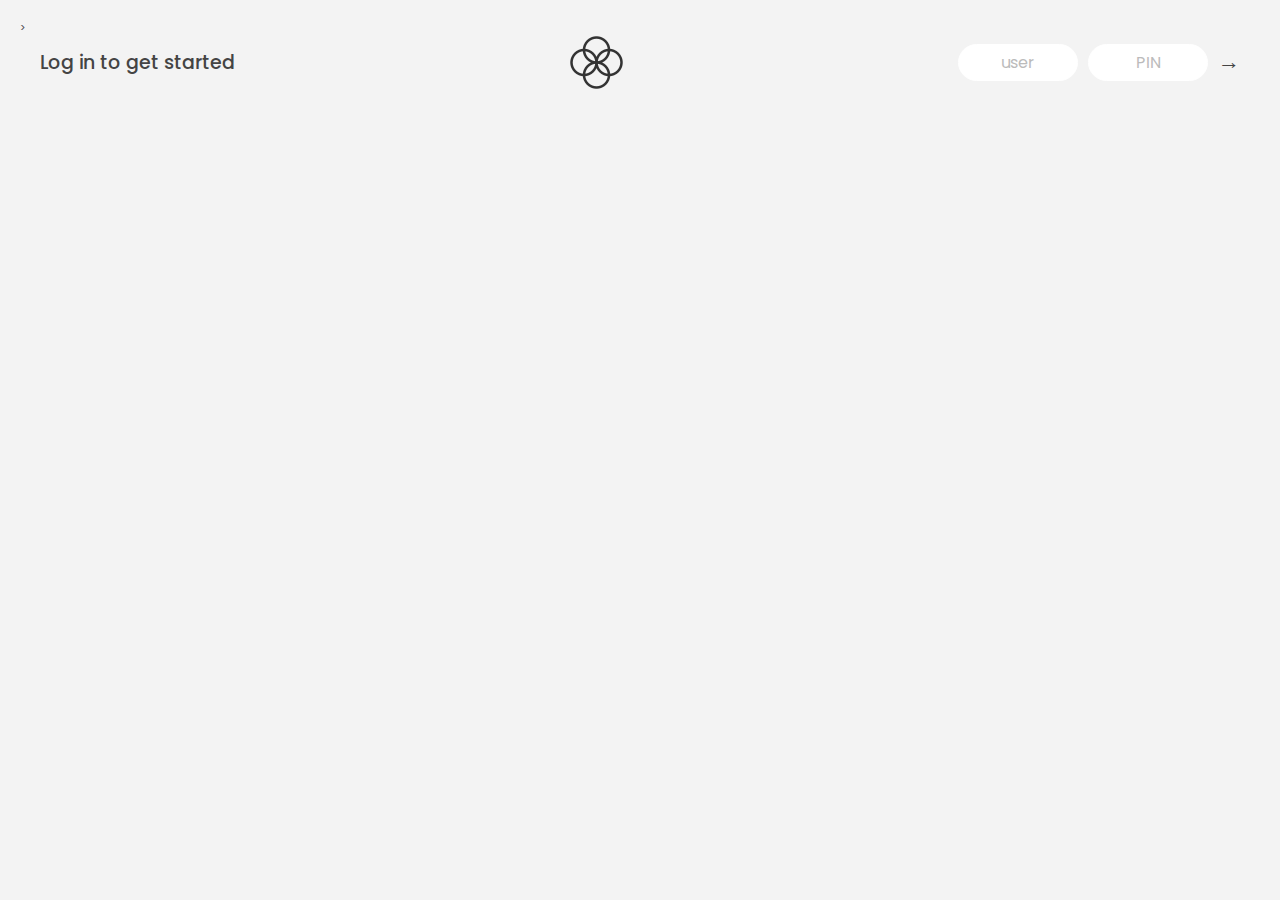
<file: Bankist/index.html>
<!DOCTYPE html>
<html lang="en">

<head>
    <meta charset="UTF-8">
    <meta http-equiv="X-UA-Compatible" content="IE=edge">
    <meta name="viewport" content="width=device-width, initial-scale=1.0">

    <link rel="stylesheet" href="style.css">
    <link rel="icon" href="icon.png">
    <title>Bankist</title>
</head>

<body>
    <!---Navigation--->>
    <nav>
        <p class="title">Log in to get started</p>
        <img src="logo.png" alt="Logo" class="logo">
        <form class="login">
            <input type="text" placeholder="user" class="login__input login__input--user">
            <input type="password" placeholder="PIN" maxlength="4" class="login__input login__input--pin">
            <button class="login__btn">&rarr;</button>
        </form>
    </nav>

    <main class="app">
        <!---Balance--->
        <div class="balance">
            <div>
                <p class="balance__label">Current balance</p>
                <p class="balance__date">As of<span class="date">09/08/2022</span></p>
            </div>
            <p class="balance__value">00000$</p>
        </div>
        <!--Transactions-->
        <div class="transactions">
            <div class="transactions__row">
                <div class="transactions__type transactions__type--deposit">1 deposit</div>
                <div class="transactions__date">7 days ago</div>
                <div class="transactions__value">40000$</div>
            </div>
            <div class="transactions__row">
                <div class="transactions__type transactions__type--withdrawal">1 withdrawal</div>
                <div class="transactions__date">09/08/2022</div>
                <div class="transactions__value">-2000$</div>
            </div>
        </div>
        <!--Summary-->
        <div class="summary">
            <p class="summary__label">In</p>
            <p class="summary__value summary__value--in">0000$</p>
            <p class="summary__label">Out</p>
            <p class="summary__value summary__value--out">0000$</p>
            <p class="summary__label">Interest</p>
            <p class="summary__value summary__value--interest">0000$</p>
            <button class="btn--sort">&downarrow; SORT</button>
        </div>
    </main>
</body>
<script src="script.js"></script>

</html>
</file>
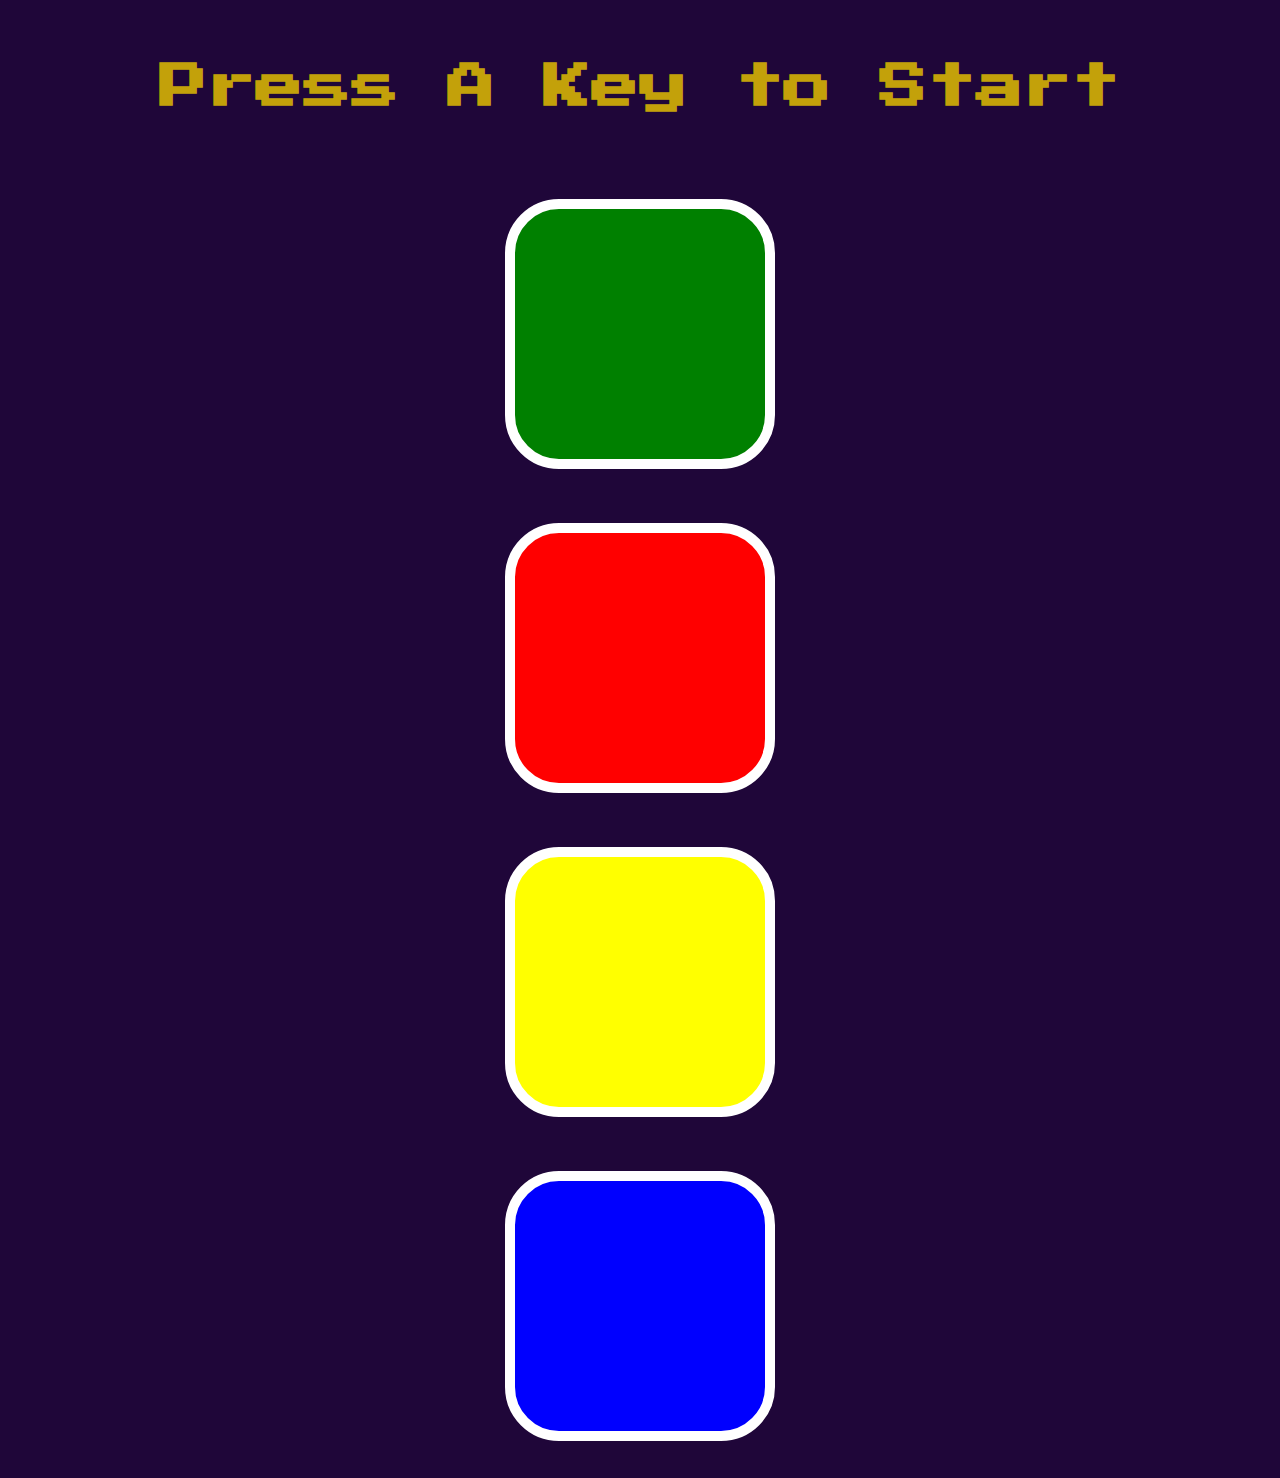
<file: Simon Game/index.html>
<!DOCTYPE html>
<html lang="en">

<head>
    <meta charset="UTF-8">
    <meta http-equiv="X-UA-Compatible" content="IE=edge">
    <meta name="viewport" content="width=device-width, initial-scale=1.0">
    <link rel="stylesheet" href="style.css">
    <link href="https://fonts.googleapis.com/css?family=Press+Start+2P" rel="stylesheet">
    <title>Simon Game</title>
</head>

<body>
    <h1 id="level-title">Press A Key to Start</h1>
    <div class="container">
        <div class="row">
            <div type="button" id="green" class="btn green"></div>
            <div type="button" id="red" class="btn red"></div>
        </div>
        <div class="row">
            <div type="button" id="yellow" class="btn yellow"></div>
            <div type="button" id="blue" class="btn blue"></div>
        </div>
    </div>
    <script src="app.js"></script>
</body>

</html>
</file>
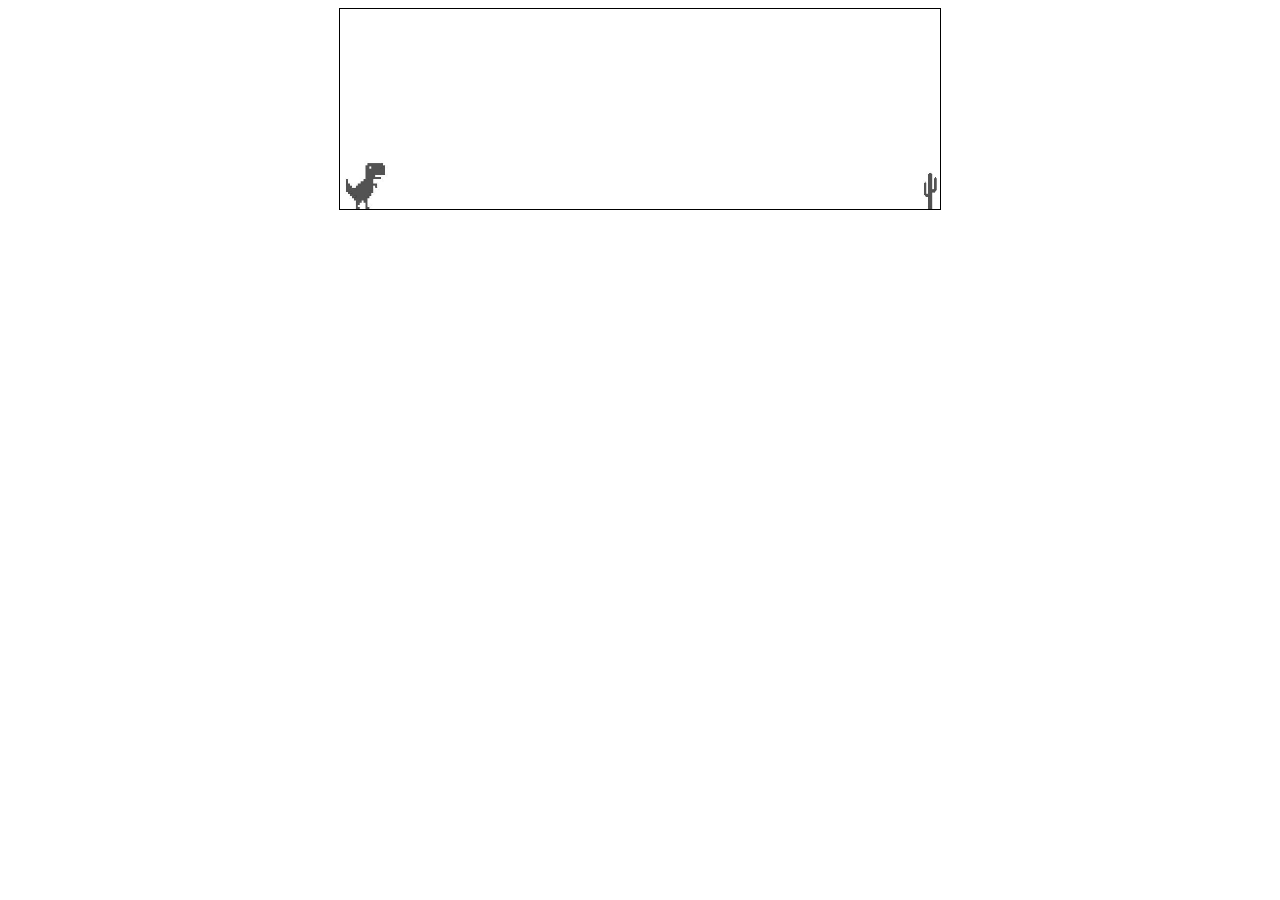
<file: T-Rex Dino Game/index.html>
<!DOCTYPE html>
<html lang="en">

<head>
    <meta charset="UTF-8">
    <meta http-equiv="X-UA-Compatible" content="IE=edge">
    <meta name="viewport" content="width=device-width, initial-scale=1.0">
    <link rel="stylesheet" href="style.css">
    <title>T-Rex Game</title>
</head>

<body>
    <div class="game">
        <div id="dino"></div>
        <div id="cactus"></div>
    </div>
</body>
<script src="app.js"></script>

</html>
</file>
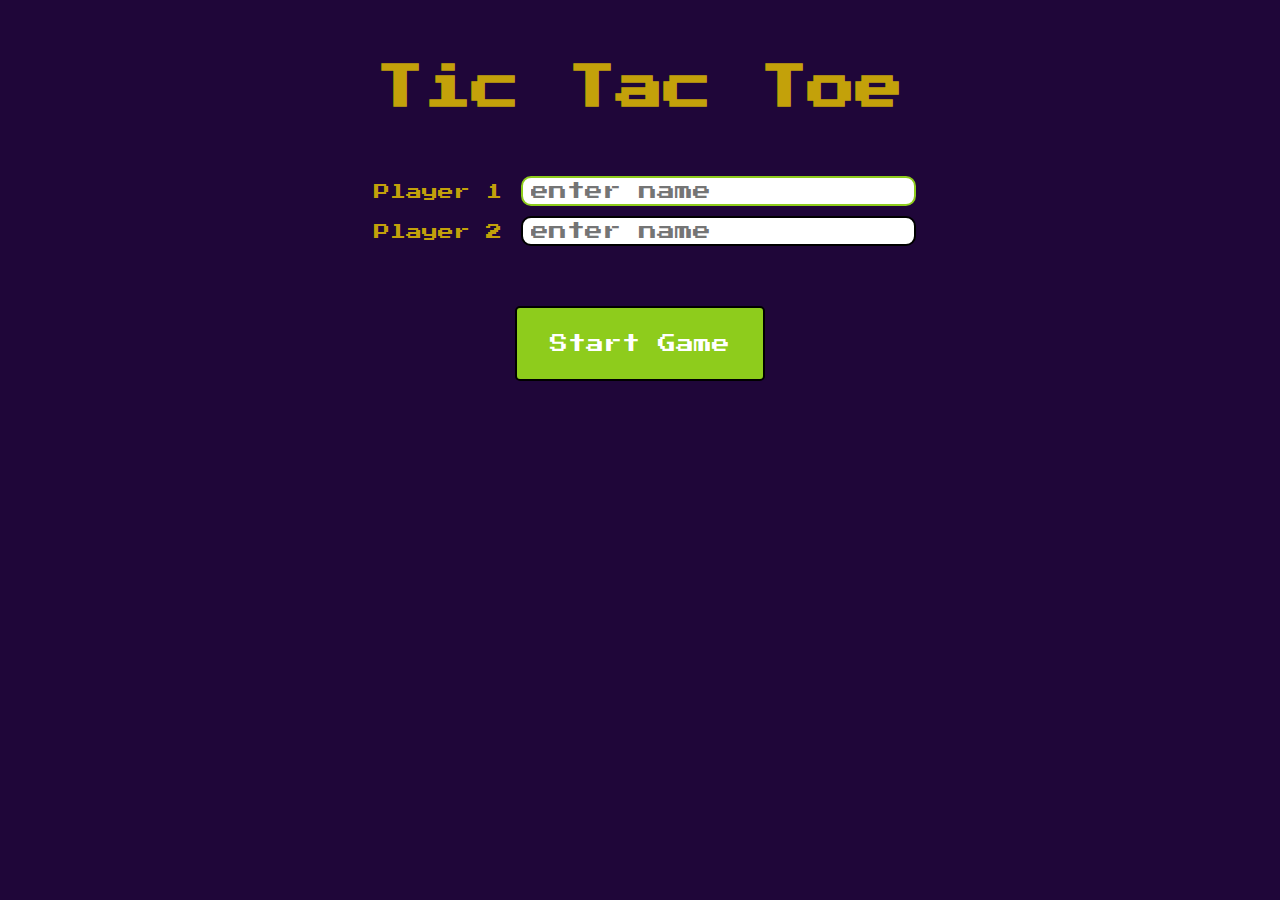
<file: Tic Tac Toe/index.html>
<!DOCTYPE html>
<html lang="en">

<head>
    <meta charset="UTF-8">
    <meta http-equiv="X-UA-Compatible" content="IE=edge">
    <meta name="viewport" content="width=device-width, initial-scale=1.0">
    <link rel="stylesheet" href="style.css">
    <link href="https://fonts.googleapis.com/css?family=Press+Start+2P" rel="stylesheet">
    <title>Tic Tac Toe</title>
</head>

<body>
    <div>
        <h1 class="header" id="level-title">Tic Tac Toe</h1>
    </div>
    <div class="enter-players">

        <form id="player-form">
            <div class="player-container">
                <label for="player1" id="level-title-sub">Player 1</label>
                <input type="text" placeholder="enter name" name="player1" id="player1" class="input-field" />
            </div>
            <div class="player-container">
                <label for="player2" id="level-title-sub">Player 2</label>
                <input type="text" placeholder="enter name" name="player2" id="player2" class="input-field" />
            </div>

            <input type="submit" class="submit-btn btn" value="Start Game" />
        </form>
    </div>

    <div class="board__main hide-container">
        <div class="board___player-turn"></div>

        <div class="board__container">
            <div class="board__cell">
                <div class="letter" data-id="0"></div>
            </div>
            <div class="board__cell">
                <div class="letter" data-id="1"></div>
            </div>
            <div class="board__cell">
                <div class="letter" data-id="2"></div>
            </div>

            <div class="board__cell">
                <div class="letter" data-id="3"></div>
            </div>
            <div class="board__cell">
                <div class="letter" data-id="4"></div>
            </div>
            <div class="board__cell">
                <div class="letter" data-id="5"></div>
            </div>

            <div class="board__cell">
                <div class="letter" data-id="6"></div>
            </div>
            <div class="board__cell">
                <div class="letter" data-id="7"></div>
            </div>
            <div class="board__cell">
                <div class="letter" data-id="8"></div>
            </div>
        </div>
    </div>

    <div class="reset reset--hidden">
        <div class="reset__text">
        </div>
        <button class="replay-btn btn" value="replay">
            <span class="clear-board">Clear Board</span>
        </button>
    </div>
</body>
<script src="app.js"></script>

</html>
</file>
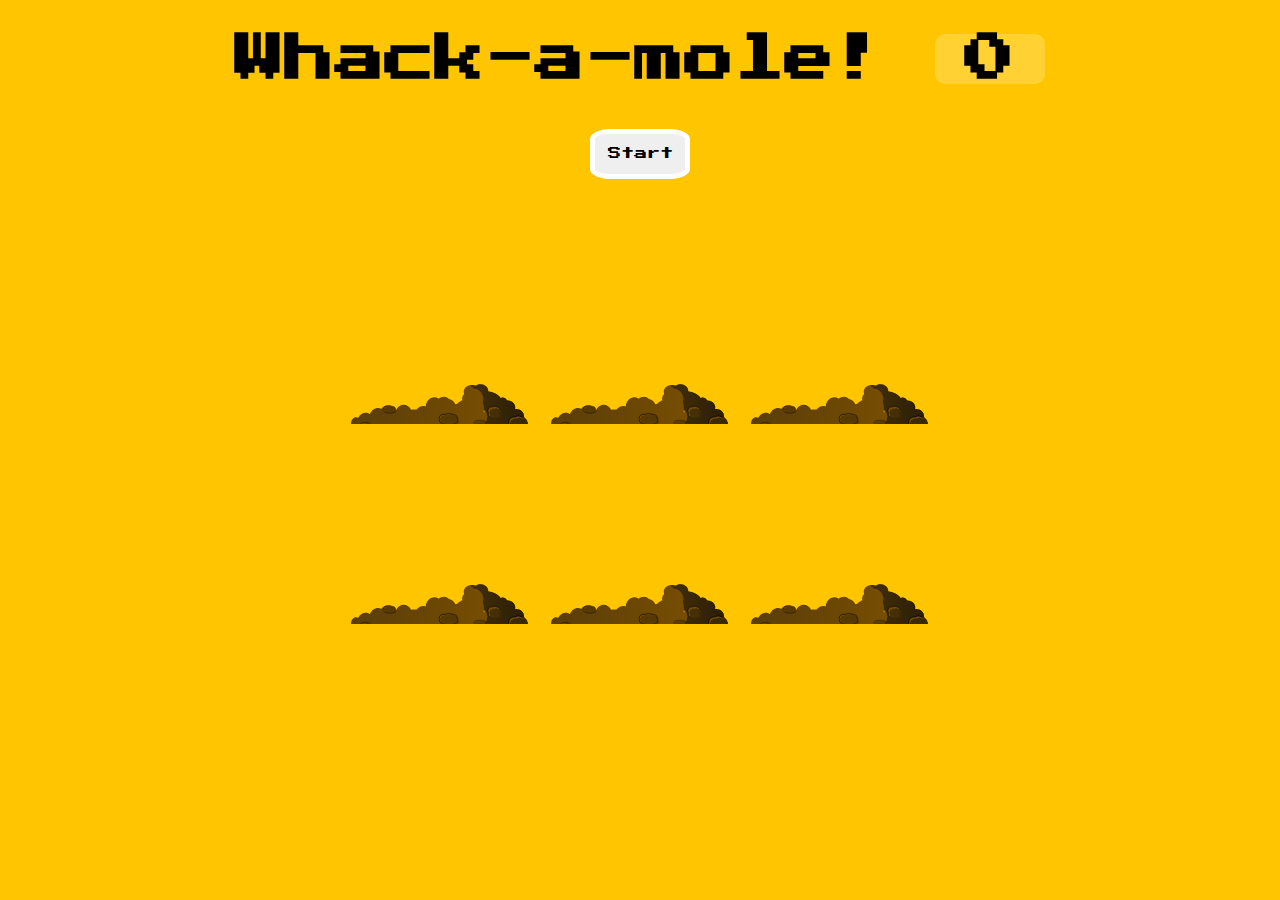
<file: Whack-A-Mole/index.html>
<!DOCTYPE html>
<html lang="en">

<head>
    <meta charset="UTF-8">
    <meta http-equiv="X-UA-Compatible" content="IE=edge">
    <meta name="viewport" content="width=device-width, initial-scale=1.0">
    <link rel="stylesheet" href="style.css">
    <link href="https://fonts.googleapis.com/css?family=Press+Start+2P" rel="stylesheet">
    <title>Whack a Mole</title>
</head>

<body>

    <h1>Whack-a-mole! <span class="score">0</span></h1>

    <div class="controls">
        <button onClick="startGame()" class="btn">Start</button>
    </div>

    <div class="game container ">
        <div class="hole hole1">
            <div class="mole"></div>
        </div>
        <div class="hole hole2">
            <div class="mole"></div>
        </div>
        <div class="hole hole3">
            <div class="mole"></div>
        </div>
        <div class="hole hole4">
            <div class="mole"></div>
        </div>
        <div class="hole hole5">
            <div class="mole"></div>
        </div>
        <div class="hole hole6">
            <div class="mole"></div>
        </div>
    </div>


</body>
<script src="app.js"></script>

</html>
</file>
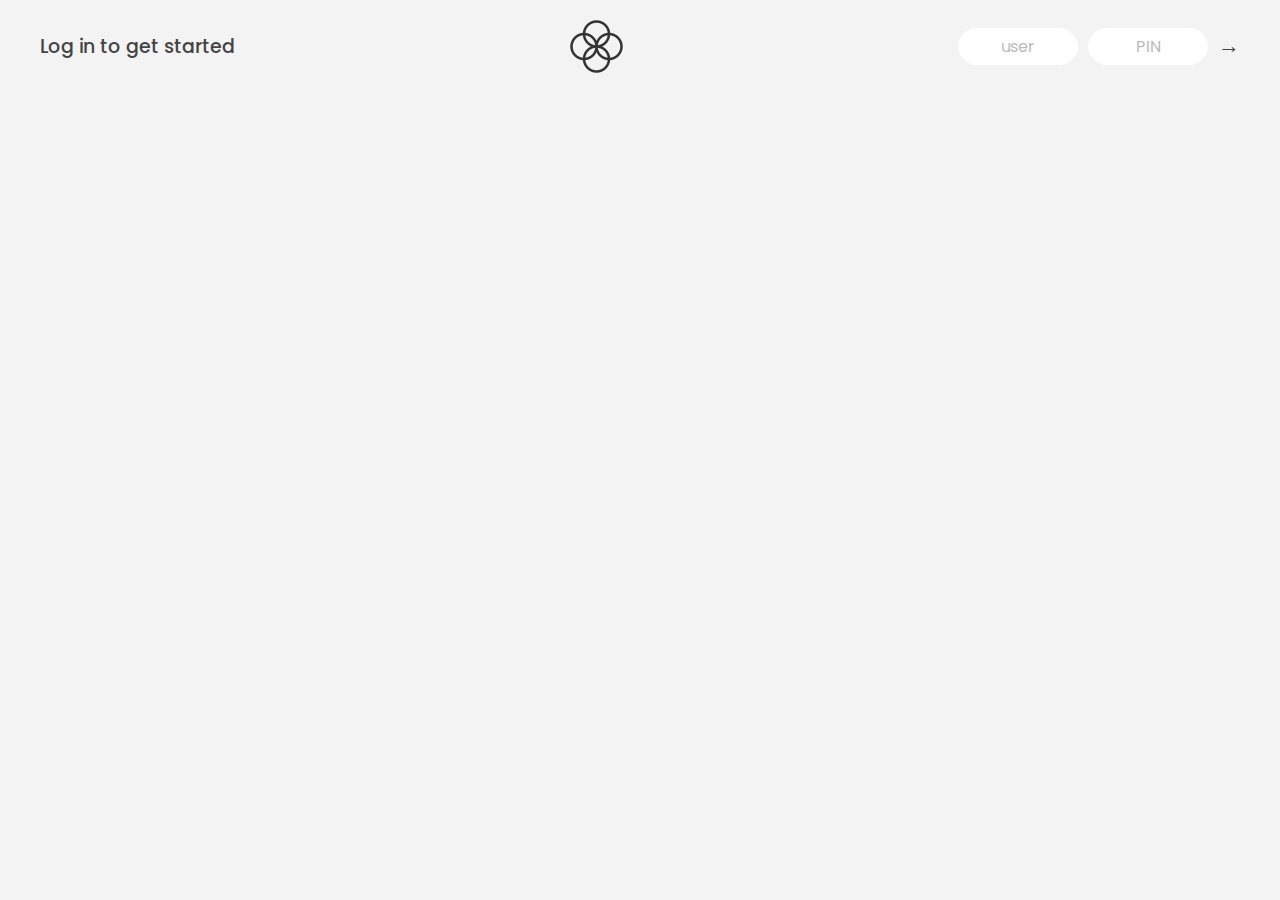
<file: Bankist/Application/index.html>
<!DOCTYPE html>
<html lang="en">

<head>
    <meta charset="UTF-8">
    <meta http-equiv="X-UA-Compatible" content="IE=edge">
    <meta name="viewport" content="width=device-width, initial-scale=1.0">

    <link rel="stylesheet" href="style.css">
    <link rel="icon" href="../icon.png">
    <title>Bankist</title>
</head>

<body>
    <!---Navigation--->
    <nav>
        <p class="title">Log in to get started</p>
        <img src="../logo.png" alt="Logo" class="logo">
        <form class="login">
            <input type="text" placeholder="user" class="login__input login__input--user">
            <input type="password" placeholder="PIN" maxlength="4" class="login__input login__input--pin">
            <button class="login__btn">&rarr;</button>
        </form>
    </nav>

    <main class="app">
        <!---Balance--->
        <div class="balance">
            <div>
                <p class="balance__label">Current balance</p>
                <p class="balance__date">As of <span class="date">09/08/2022</span></p>
            </div>
            <p class="balance__value">00000$</p>
        </div>
        <!--Transactions-->
        <div class="transactions">
            <div class="transactions__row">
                <div class="transactions__type transactions__type--deposit">1 deposit</div>
                <div class="transactions__date">7 days ago</div>
                <div class="transactions__value">40000$</div>
            </div>
            <div class="transactions__row">
                <div class="transactions__type transactions__type--withdrawal">1 withdrawal</div>
                <div class="transactions__date">09/08/2022</div>
                <div class="transactions__value">-2000$</div>
            </div>
        </div>
        <!--Summary-->
        <div class="summary">
            <p class="summary__label">In</p>
            <p class="summary__value summary__value--in">0000$</p>
            <p class="summary__label">Out</p>
            <p class="summary__value summary__value--out">0000$</p>
            <p class="summary__label">Interest</p>
            <p class="summary__value summary__value--interest">0000$</p>
            <button class="btn--sort">&downarrow; SORT</button>
        </div>
        <!--Operation: Transfers-->
        <div class="operation operation--transfer">
            <h2>Transfer Money</h2>
            <form class="form form--transfer">
                <input type="text" class="form__input form__input--to">
                <input type="text" class="form__input form__input--amount">
                <button class="form__btn form__btn--transfer">&rarr;</button>
                <label class="form__label">Transfer to</label>
                <label class="form__label">Amount</label>
            </form>
        </div>
        <!--Operation: Loan-->
        <div class="operation operation--loan">
            <h2>Request loan</h2>
            <form class="form form--loan">
                <input type="number" class="form__input form__input--loan-amount" />
                <button class="form__btn form__btn--loan">&rarr;</button>
                <label class="form__label form__label--loan">Amount</label>
            </form>
        </div>

        <!--Operation: Close-->
        <div class="operation operation--close">
            <h2>Close account</h2>
            <form class="form form--close">
                <input type="text" class="form__input form__input--user" />
                <input type="password" maxlength="6" class="form__input form__input--pin" />
                <button class="form__btn form__btn--close">&rarr;</button>
                <label class="form__label">Confirm user</label>
                <label class="form__label">Confirm PIN</label>
            </form>
        </div>

        <!--Logout Timer-->
        <p class="logout-timer">
            You will be logged out in <span class="timer">05:00</span>
        </p>
    </main>
</body>
<script src="script.js"></script>

</html>
</file>
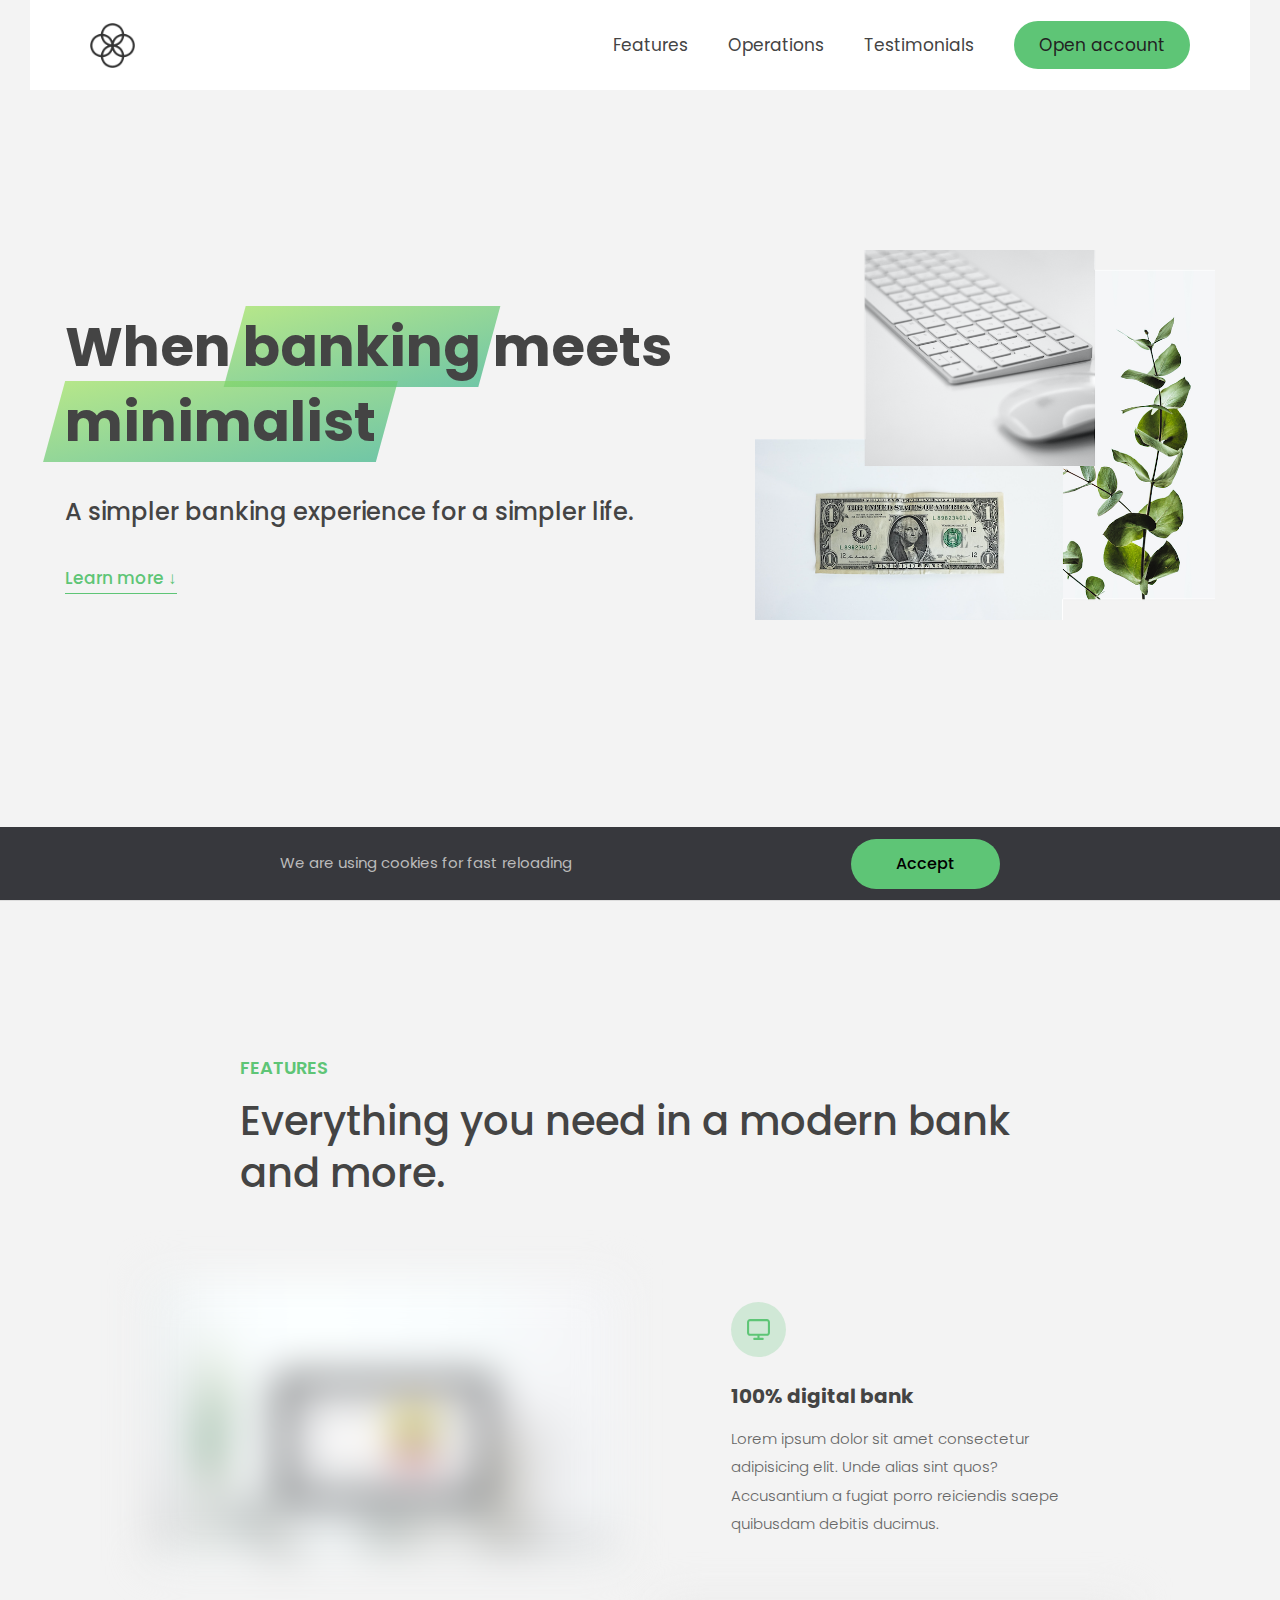
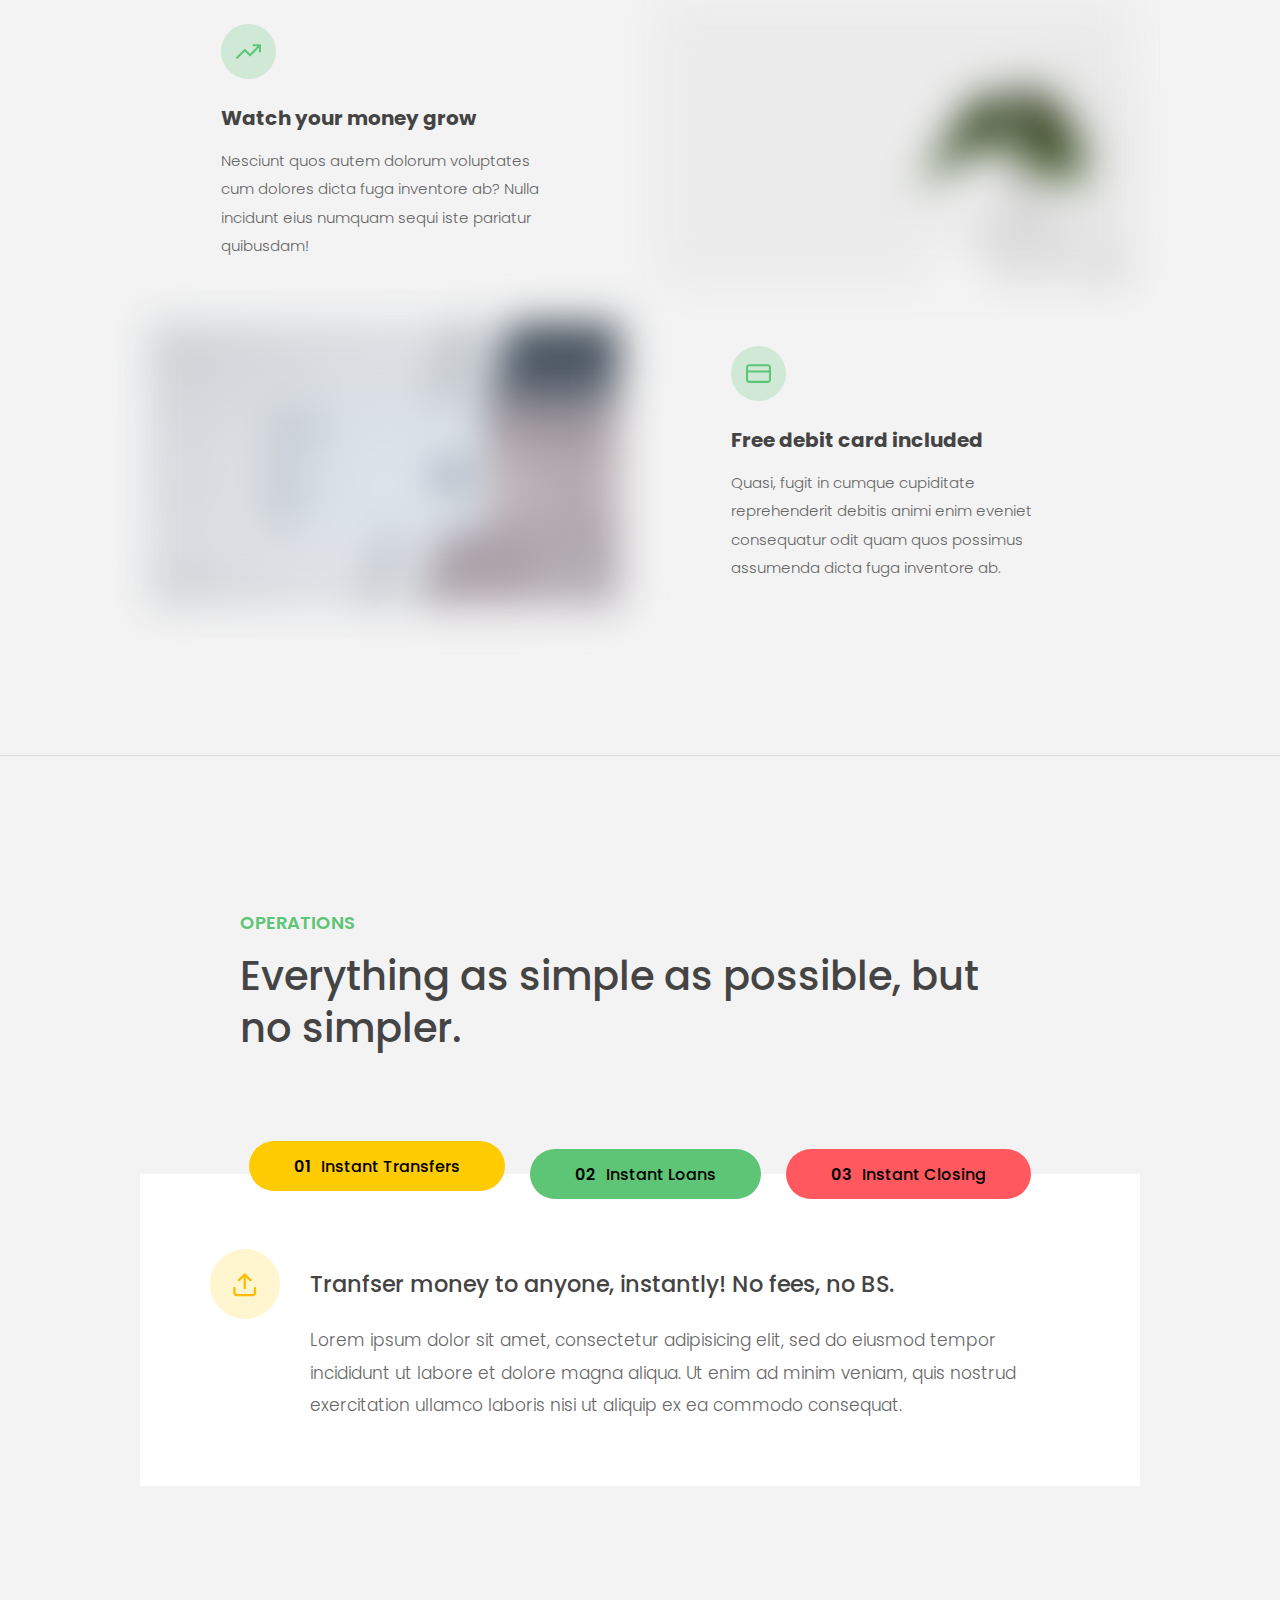
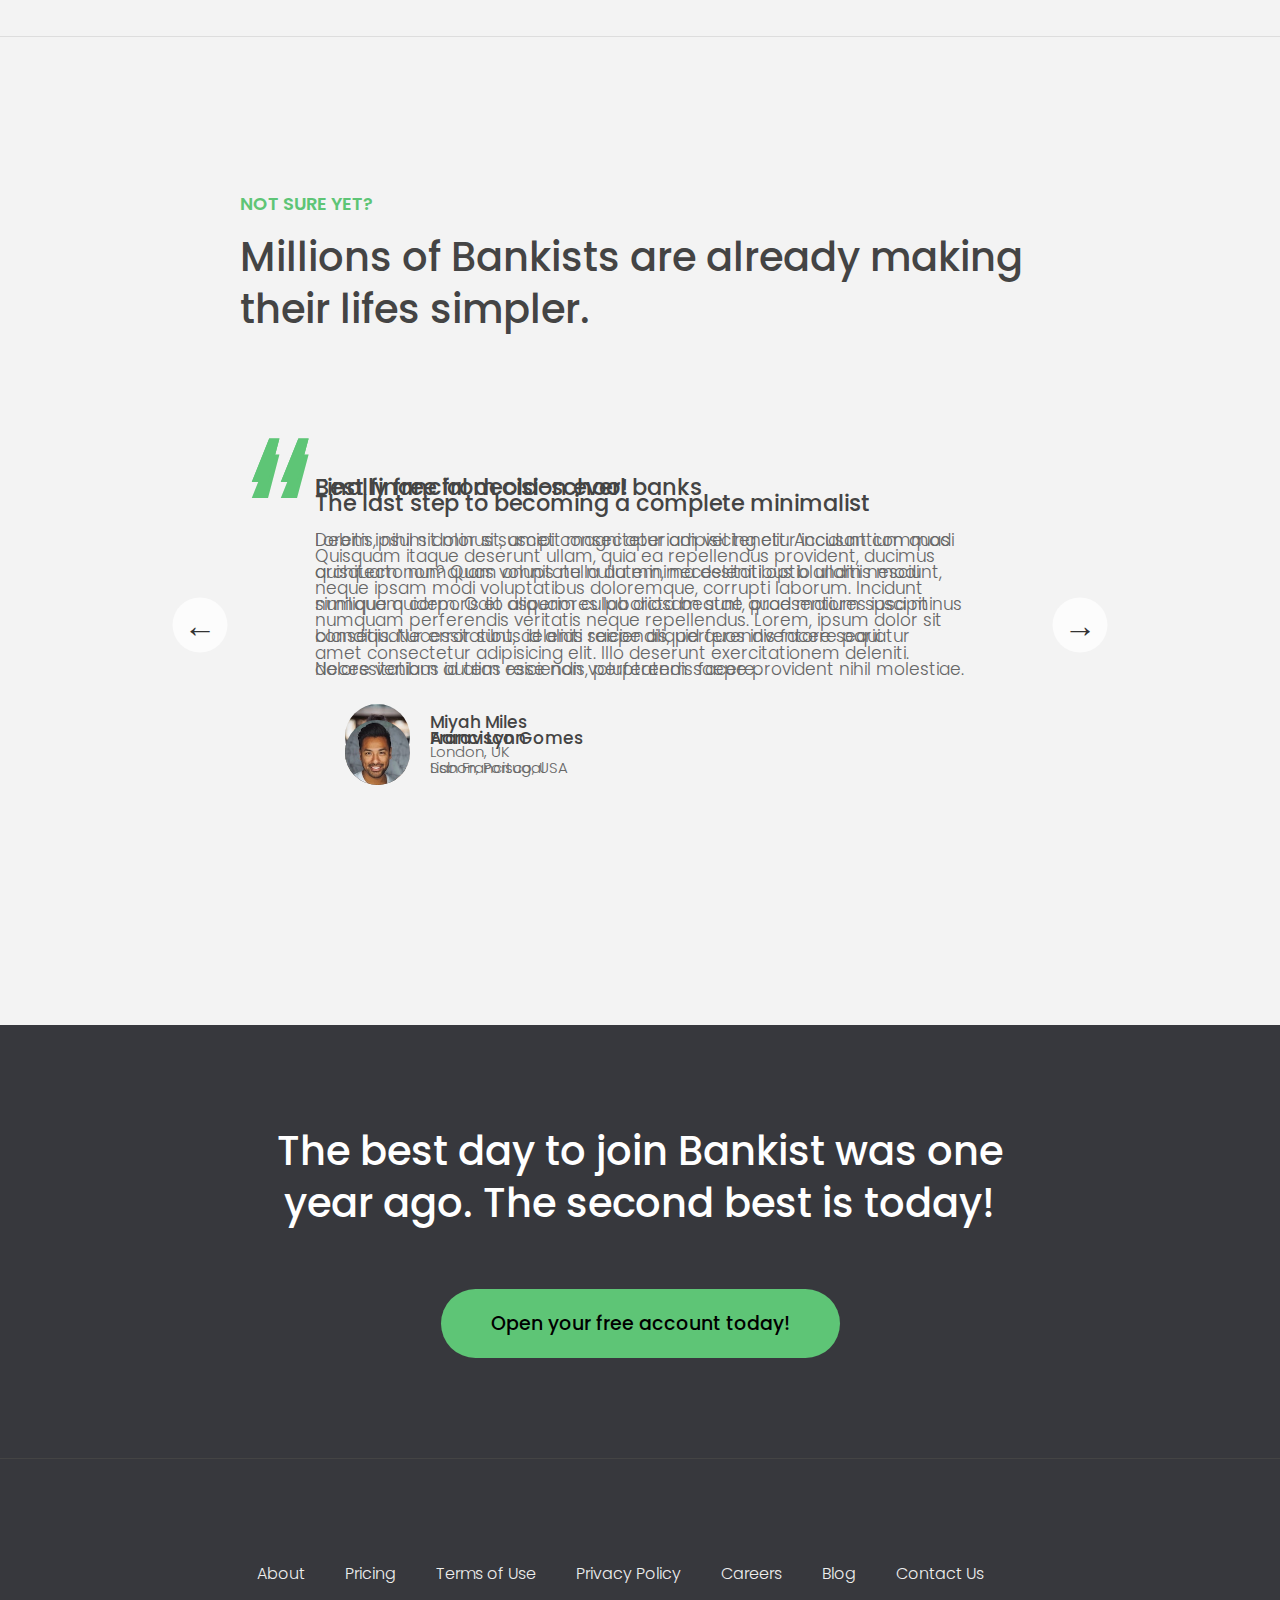
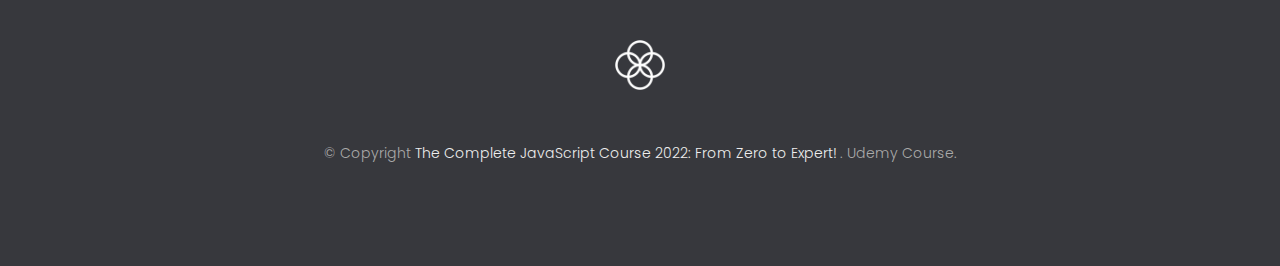
<file: Bankist/Website/index.html>
<!DOCTYPE html>
<html lang="en">

<head>
    <meta charset="UTF-8">
    <meta http-equiv="X-UA-Compatible" content="IE=edge">
    <meta name="viewport" content="width=device-width, initial-scale=1.0">
    <link rel="stylesheet" href="style.css">
    <title>Bankist | When Banking meets Minimalist</title>
</head>

<body>
    <header class="header">
        <nav class="nav sticky">
            <img src="../logo.png" alt="Bankist logo" class="nav__logo" id="logo">
            <ul class="nav__links">
                <li class="nav__item">
                    <a class="nav__link" href="#section--1">Features</a>
                </li>
                <li class="nav__item">
                    <a class="nav__link" href="#section--2">Operations</a>
                </li>
                <li class="nav__item">
                    <a class="nav__link" href="#section--3">Testimonials</a>
                </li>
                <li class="nav__item">
                    <a class="nav__link nav__link--btn btn--show-modal" href="#">Open account</a>
                </li>
            </ul>
        </nav>
        <div class="header__title">
            <h1>
                When
                <span class="highlight">banking</span>
                meets<br />
                <span class="highlight">minimalist</span>
            </h1>
            <h4>A simpler banking experience for a simpler life.</h4>
            <button class="btn--text">Learn more &DownArrow;</button>
            <img src="img/hero.png" class="header__img" alt="Minimalist bank items" />
        </div>
    </header>
    <section class="section" id="section--1">
        <div class="section__title">
            <h2 class="section__description">Features</h2>
            <h3 class="section__header">
                Everything you need in a modern bank and more.
            </h3>
        </div>

        <div class="features">
            <img src="img/digital-lazy.jpg" alt="Computer" class="features__img lazy-img" />
            <div class="features__feature">
                <div class="features__icon">
                    <svg>
                        <use xlink:href="img/icons.svg#icon-monitor"></use>
                    </svg>
                </div>
                <h5 class="features__header">100% digital bank</h5>
                <p>
                    Lorem ipsum dolor sit amet consectetur adipisicing elit. Unde alias
                    sint quos? Accusantium a fugiat porro reiciendis saepe quibusdam
                    debitis ducimus.
                </p>
            </div>

            <div class="features__feature">
                <div class="features__icon">
                    <svg>
                        <use xlink:href="img/icons.svg#icon-trending-up"></use>
                    </svg>
                </div>
                <h5 class="features__header">Watch your money grow</h5>
                <p>
                    Nesciunt quos autem dolorum voluptates cum dolores dicta fuga
                    inventore ab? Nulla incidunt eius numquam sequi iste pariatur
                    quibusdam!
                </p>
            </div>
            <img src="img/grow-lazy.jpg" alt="Plant" class="features__img lazy-img" />

            <img src="img/card-lazy.jpg" alt="Credit card" class="features__img lazy-img" />
            <div class="features__feature">
                <div class="features__icon">
                    <svg>
                        <use xlink:href="img/icons.svg#icon-credit-card"></use>
                    </svg>
                </div>
                <h5 class="features__header">Free debit card included</h5>
                <p>
                    Quasi, fugit in cumque cupiditate reprehenderit debitis animi enim
                    eveniet consequatur odit quam quos possimus assumenda dicta fuga
                    inventore ab.
                </p>
            </div>
        </div>
    </section>
    <section class="section" id="section--2">
        <div class="section__title">
            <h2 class="section__description">Operations</h2>
            <h3 class="section__header">
                Everything as simple as possible, but no simpler.
            </h3>
        </div>

        <div class="operations">
            <div class="operations__tab-container">
                <button class="btn operations__tab operations__tab--1 operations__tab--active" data-tab="1">
                    <span>01</span>Instant Transfers
                </button>
                <button class="btn operations__tab operations__tab--2" data-tab="2">
                    <span>02</span>Instant Loans
                </button>
                <button class="btn operations__tab operations__tab--3" data-tab="3">
                    <span>03</span>Instant Closing
                </button>
            </div>
            <div class="operations__content operations__content--1 operations__content--active">
                <div class="operations__icon operations__icon--1">
                    <svg>
                        <use xlink:href="img/icons.svg#icon-upload"></use>
                    </svg>
                </div>
                <h5 class="operations__header">
                    Tranfser money to anyone, instantly! No fees, no BS.
                </h5>
                <p>
                    Lorem ipsum dolor sit amet, consectetur adipisicing elit, sed do
                    eiusmod tempor incididunt ut labore et dolore magna aliqua. Ut enim
                    ad minim veniam, quis nostrud exercitation ullamco laboris nisi ut
                    aliquip ex ea commodo consequat.
                </p>
            </div>

            <div class="operations__content operations__content--2">
                <div class="operations__icon operations__icon--2">
                    <svg>
                        <use xlink:href="img/icons.svg#icon-home"></use>
                    </svg>
                </div>
                <h5 class="operations__header">
                    Buy a home or make your dreams come true, with instant loans.
                </h5>
                <p>
                    Duis aute irure dolor in reprehenderit in voluptate velit esse
                    cillum dolore eu fugiat nulla pariatur. Excepteur sint occaecat
                    cupidatat non proident, sunt in culpa qui officia deserunt mollit
                    anim id est laborum.
                </p>
            </div>
            <div class="operations__content operations__content--3">
                <div class="operations__icon operations__icon--3">
                    <svg>
                        <use xlink:href="img/icons.svg#icon-user-x"></use>
                    </svg>
                </div>
                <h5 class="operations__header">
                    No longer need your account? No problem! Close it instantly.
                </h5>
                <p>
                    Excepteur sint occaecat cupidatat non proident, sunt in culpa qui
                    officia deserunt mollit anim id est laborum. Ut enim ad minim
                    veniam, quis nostrud exercitation ullamco laboris nisi ut aliquip ex
                    ea commodo consequat.
                </p>
            </div>
        </div>
    </section>
    <section class="section" id="section--3">
        <div class="section__title section__title--testimonials">
            <h2 class="section__description">Not sure yet?</h2>
            <h3 class="section__header">
                Millions of Bankists are already making their lifes simpler.
            </h3>
        </div>

        <div class="slider">
            <div class="slide slide--1">
                <div class="testimonial">
                    <h5 class="testimonial__header">Best financial decision ever!</h5>
                    <blockquote class="testimonial__text">
                        Lorem ipsum dolor sit, amet consectetur adipisicing elit.
                        Accusantium quas quisquam non? Quas voluptate nulla minima
                        deleniti optio ullam nesciunt, numquam corporis et asperiores
                        laboriosam sunt, praesentium suscipit blanditiis. Necessitatibus
                        id alias reiciendis, perferendis facere pariatur dolore veniam
                        autem esse non voluptatem saepe provident nihil molestiae.
                    </blockquote>
                    <address class="testimonial__author">
                        <img src="img/user-1.jpg" alt="" class="testimonial__photo" />
                        <h6 class="testimonial__name">Aarav Lynn</h6>
                        <p class="testimonial__location">San Francisco, USA</p>
                    </address>
                </div>
            </div>

            <div class="slide slide--2">
                <div class="testimonial">
                    <h5 class="testimonial__header">
                        The last step to becoming a complete minimalist
                    </h5>
                    <blockquote class="testimonial__text">
                        Quisquam itaque deserunt ullam, quia ea repellendus provident,
                        ducimus neque ipsam modi voluptatibus doloremque, corrupti
                        laborum. Incidunt numquam perferendis veritatis neque repellendus.
                        Lorem, ipsum dolor sit amet consectetur adipisicing elit. Illo
                        deserunt exercitationem deleniti.
                    </blockquote>
                    <address class="testimonial__author">
                        <img src="img/user-2.jpg" alt="" class="testimonial__photo" />
                        <h6 class="testimonial__name">Miyah Miles</h6>
                        <p class="testimonial__location">London, UK</p>
                    </address>
                </div>
            </div>

            <div class="slide slide--3">
                <div class="testimonial">
                    <h5 class="testimonial__header">
                        Finally free from old-school banks
                    </h5>
                    <blockquote class="testimonial__text">
                        Debitis, nihil sit minus suscipit magni aperiam vel tenetur
                        incidunt commodi architecto numquam omnis nulla autem,
                        necessitatibus blanditiis modi similique quidem. Odio aliquam
                        culpa dicta beatae quod maiores ipsa minus consequatur error sunt,
                        deleniti saepe aliquid quos inventore sequi. Necessitatibus id
                        alias reiciendis, perferendis facere.
                    </blockquote>
                    <address class="testimonial__author">
                        <img src="img/user-3.jpg" alt="" class="testimonial__photo" />
                        <h6 class="testimonial__name">Francisco Gomes</h6>
                        <p class="testimonial__location">Lisbon, Portugal</p>
                    </address>
                </div>
            </div>

            <!-- <div class="slide"><img src="img/img-1.jpg" alt="Photo 1" /></div>
          <div class="slide"><img src="img/img-2.jpg" alt="Photo 2" /></div>
          <div class="slide"><img src="img/img-3.jpg" alt="Photo 3" /></div>
          <div class="slide"><img src="img/img-4.jpg" alt="Photo 4" /></div> -->
            <button class="slider__btn slider__btn--left">&larr;</button>
            <button class="slider__btn slider__btn--right">&rarr;</button>
            <div class="dots"></div>
        </div>
    </section>
    <section class="section section--sign-up">
        <div class="section__title">
            <h3 class="section__header">
                The best day to join Bankist was one year ago. The second best is
                today!
            </h3>
        </div>
        <button class="btn btn--show-modal">Open your free account today!</button>
    </section>

    <footer class="footer">
        <ul class="footer__nav">
            <li class="footer__item">
                <a class="footer__link" href="#">About</a>
            </li>
            <li class="footer__item">
                <a class="footer__link" href="#">Pricing</a>
            </li>
            <li class="footer__item">
                <a class="footer__link" href="#">Terms of Use</a>
            </li>
            <li class="footer__item">
                <a class="footer__link" href="#">Privacy Policy</a>
            </li>
            <li class="footer__item">
                <a class="footer__link" href="#">Careers</a>
            </li>
            <li class="footer__item">
                <a class="footer__link" href="#">Blog</a>
            </li>
            <li class="footer__item">
                <a class="footer__link" href="#">Contact Us</a>
            </li>
        </ul>
        <img src="img/icon.png" alt="Logo" class="footer__logo" />
        <p class="footer__copyright">
            &copy; Copyright
            <a class="footer__link twitter-link" target="_blank"
                href="https://www.udemy.com/course/the-complete-javascript-course/">The Complete
                JavaScript Course 2022: From Zero to Expert!
            </a>. Udemy Course.
        </p>
    </footer>

    <div class="modal hidden">
        <button class="btn--close-modal">&times;</button>
        <h2 class="modal__header">
            Open your bank account <br />
            in just <span class="highlight">5 minutes</span>
        </h2>
        <form class="modal__form">
            <label>First Name</label>
            <input type="text" />
            <label>Last Name</label>
            <input type="text" />
            <label>Email Address</label>
            <input type="email" />
            <button class="btn">Next step &rarr;</button>
        </form>
    </div>
    <div class="overlay hidden"></div>
</body>
<script src="script.js"></script>

</html>
</file>
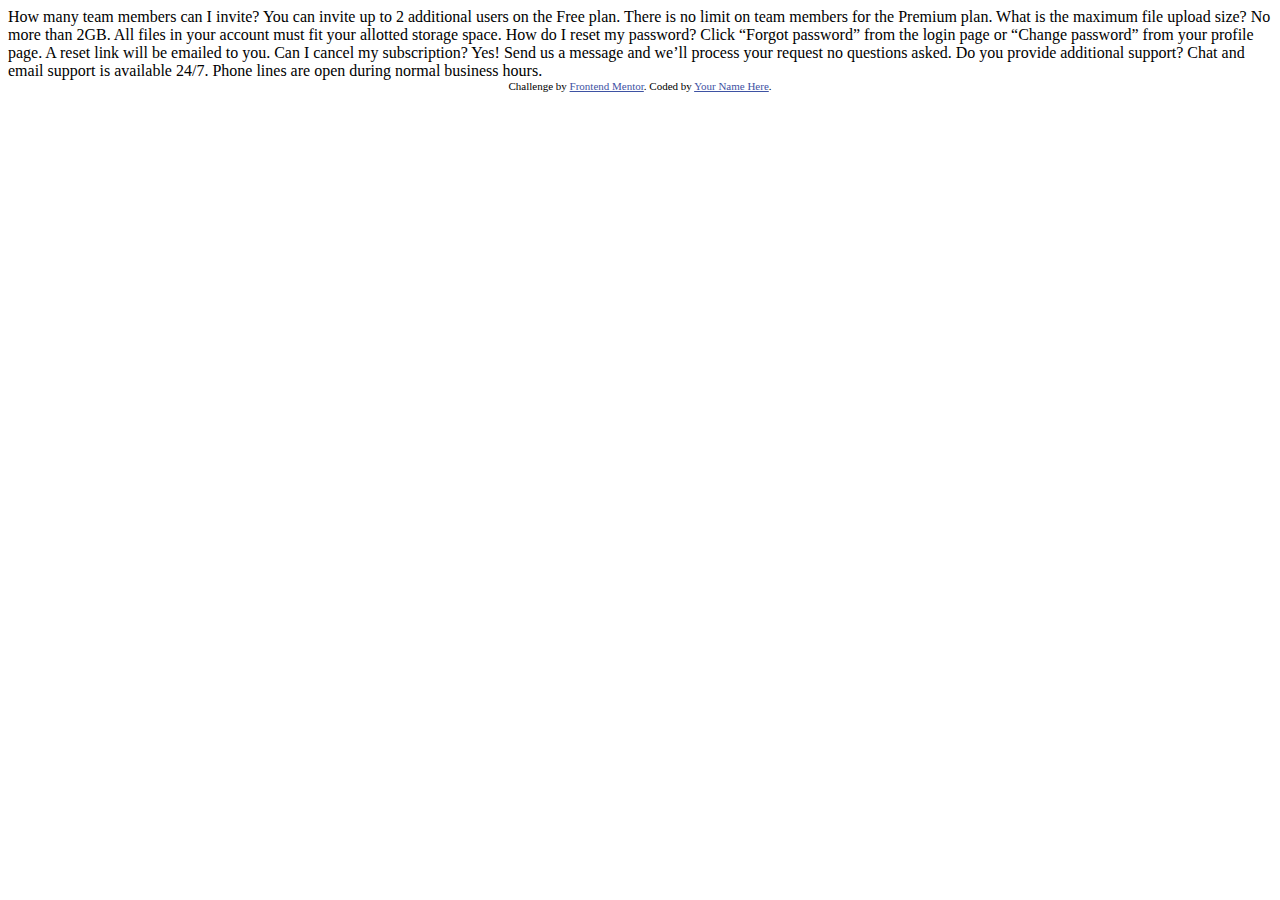
<file: frontendmentor.io/FAQ accordion card/index.html>
<!DOCTYPE html>
<html lang="en">
<head>
  <meta charset="UTF-8">
  <meta name="viewport" content="width=device-width, initial-scale=1.0"> <!-- displays site properly based on user's device -->

  <link rel="icon" type="image/png" sizes="32x32" href="./images/favicon-32x32.png">
  
  <title>Frontend Mentor | FAQ Accordion Card</title>

  <!-- Feel free to remove these styles or customise in your own stylesheet 👍 -->
  <style>
    .attribution { font-size: 11px; text-align: center; }
    .attribution a { color: hsl(228, 45%, 44%); }
  </style>
</head>
<body>
  How many team members can I invite?
  You can invite up to 2 additional users on the Free plan. There is no limit on 
  team members for the Premium plan.

  What is the maximum file upload size?
  No more than 2GB. All files in your account must fit your allotted storage space.

  How do I reset my password?
  Click “Forgot password” from the login page or “Change password” from your profile page.
  A reset link will be emailed to you.

  Can I cancel my subscription?
  Yes! Send us a message and we’ll process your request no questions asked.

  Do you provide additional support?
  Chat and email support is available 24/7. Phone lines are open during normal business hours.

  <div class="attribution">
    Challenge by <a href="https://www.frontendmentor.io?ref=challenge" target="_blank">Frontend Mentor</a>. 
    Coded by <a href="#">Your Name Here</a>.
  </div>
</body>
</html>
</file>
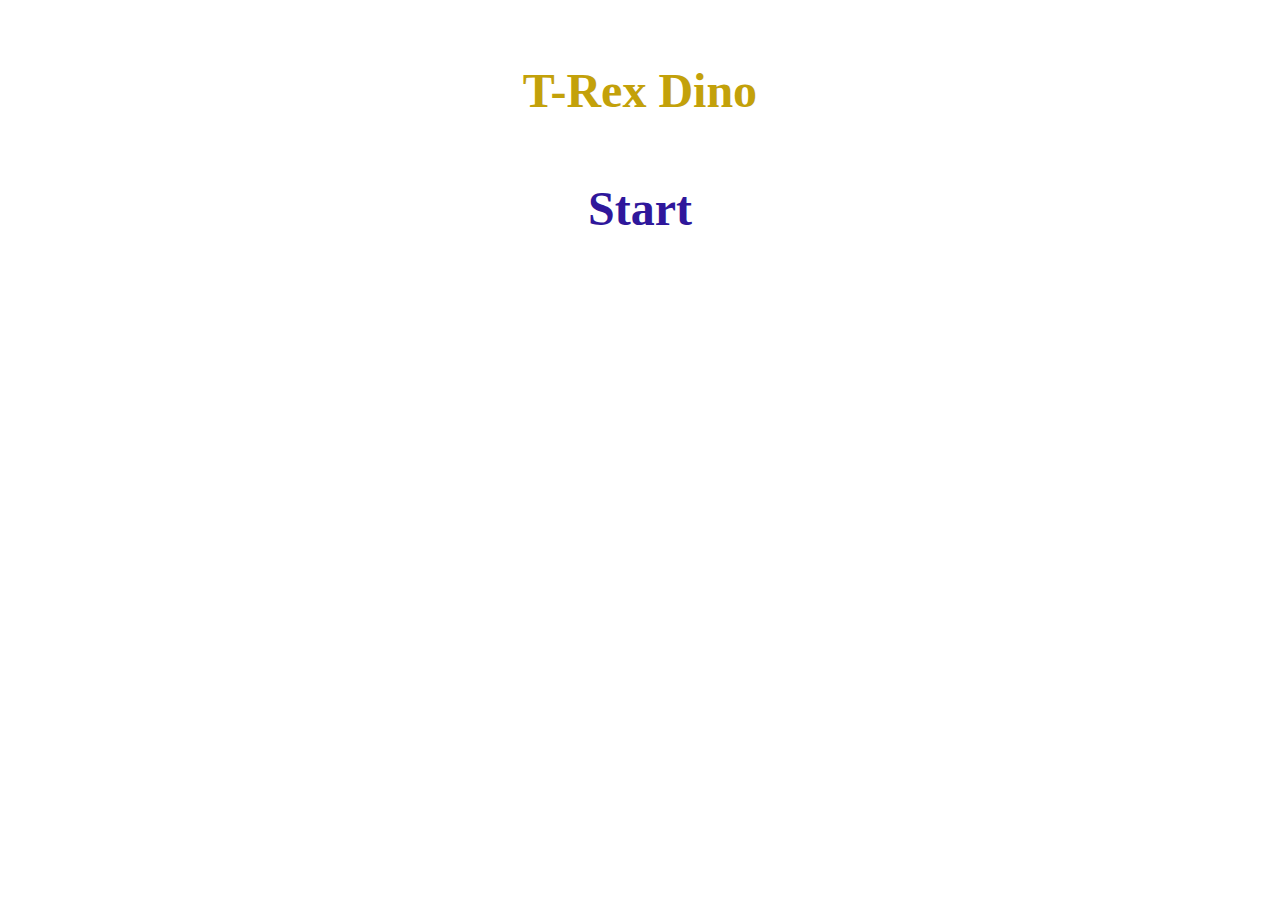
<file: games/T-Rex Dino Game/index.html>
<!DOCTYPE html>
<html lang="en">

<head>
    <meta charset="UTF-8">
    <meta http-equiv="X-UA-Compatible" content="IE=edge">
    <meta name="viewport" content="width=device-width, initial-scale=1.0">
    <link rel="stylesheet" href="style.css">
    <title>T-Rex Game</title>
</head>

<body>
    <div class="title">
        <h1 id="level-title">T-Rex Dino</h1>
        <h1 id="level-title-btn">Start</h1>
    </div>
    <div class="game hidden">
        <div id="dino"></div>
        <div id="cactus"></div>
    </div>
</body>
<script src="app.js"></script>

</html>
</file>
<file: Bankist/style.css>
@import url("https://fonts.googleapis.com/css2?family=Poppins:wght@400;500;600&display=swap");

* {
  margin: 0;
  padding: 0;
  box-sizing: inherit;
}

html {
  font-size: 62.5%;
  box-sizing: border-box;
}
body {
  font-family: "Poppins", sans-serif;
  color: #444;
  background-color: #f3f3f3;
  height: 100vh;
  padding: 2rem;
}
/*Navigation*/
nav {
  display: flex;
  justify-content: space-between;
  align-items: center;
  padding: 0 2rem;
}

.title {
  font-size: 1.9rem;
  font-weight: 500;
}

.logo {
  height: 5.25rem;
}

.login {
  display: flex;
}

.login__input {
  border: 1px solid #fff;
  padding: 0.5rem 2rem;
  font-size: 1.6rem;
  font-family: inherit;
  text-align: center;
  width: 12rem;
  border-radius: 10rem;
  margin-right: 1rem;
  color: inherit;
  transition: all 0.3s;
}

.login__input:focus {
  outline: none;
  border: 1px solid #ccc;
}
.login__input::placeholder {
  color: #bbb;
}
.login__btn {
  border: none;
  background: none;
  font-size: 2.2rem;
  color: inherit;
  cursor: pointer;
  transition: all 0.3s;
}

.login__btn:hover,
.login__btn:focus {
  outline: none;
  color: #777;
}
/*Main*/
.app {
  position: relative;
  max-width: 100rem;
  margin: 4rem auto;
  display: grid;
  grid-template-columns: 4fr 3fr;
  grid-template-rows: auto repeat(3, 15rem) auto;
  gap: 2rem;
  opacity: 0;
  transition: all 1s;
}

.balance {
  grid-column: 1 / span 2;
  display: flex;
  align-items: flex-end;
  justify-content: space-between;
  margin-bottom: 2rem;
}

.balance__label {
  font-size: 2.2rem;
  font-weight: 500;
  margin-bottom: -0.2rem;
}

.balance__date {
  font-size: 1.4rem;
  color: #888;
}
.balance__value {
  font-size: 4.5rem;
  font-weight: 400;
}
/*Transactions*/
.transactions {
  grid-row: 2 / span 3;
  background-color: #fff;
  border-radius: 1rem;
  overflow: scroll;
}

.transactions__row {
  padding: 2.25rem 4rem;
  display: flex;
  align-items: center;
  border-bottom: 1px solid #eee;
}

.transactions__type {
  font-size: 1.1rem;
  text-transform: uppercase;
  font-weight: 500;
  color: #fff;
  padding: 0.1rem 1rem;
  border-radius: 10rem;
  margin-right: 2rem;
}

.transactions__date {
  font-size: 1.1rem;
  text-transform: uppercase;
  font-weight: 500;
  color: #666;
}

.transactions__type--deposit {
  background-image: linear-gradient(to top left, #39b385, #9be15d);
}
.transactions__type--withdrawal {
  background-image: linear-gradient(to top left, #e52a5a, #ff585f);
}
.transactions__value {
  font-size: 1.7rem;
  margin-left: auto;
}
/*Summary*/
.summary {
  grid-row: 5 / 6;
  display: flex;
  align-items: baseline;
  padding: 0 0.3rem;
  margin-top: 1rem;
}
.summary__label {
  font-size: 1.2rem;
  font-weight: 500;
  text-transform: uppercase;
  margin-right: 0.8rem;
}
.summary__value {
  font-size: 2.2rem;
  margin-right: 2.5rem;
}
.summary__value--in,
.summary__value--interest {
  color: #66c873;
}
.summary__value--out {
  color: #f5465d;
}
.btn--sort {
  margin-left: auto;
  border: none;
  background: none;
  font-size: 1.3rem;
  font-weight: 500;
  cursor: pointer;
}

.operation {
  border-radius: 1rem;
  padding: 3rem 4rem;
  color: #333;
}

.operation--transfer {
  background-image: linear-gradient(to top left, #ffb003, #ffcb03);
}
.operation--loan {
  background-image: linear-gradient(to top left, #39b385, #9be15d);
}
.operation--close {
  background-image: linear-gradient(to top left, #e52a5a, #ff585f);
}
h2 {
  margin-bottom: 1.5rem;
  font-size: 1.7rem;
  font-weight: 600;
  color: #333;
}
.form {
  display: grid;
  grid-template-columns: 2.5fr 2.5fr 1fr;
  grid-template-rows: auto auto;
  gap: 0.4rem 1rem;
}
.form.form--loan {
  grid-template-columns: 2.5fr 1fr 2.5fr;
}
.form__label--loan {
  grid-row: 2;
}
.form__input {
  width: 100%;
  border: none;
  background-color: rgba(255, 255, 255, 0.4);
  font-family: inherit;
  font-size: 1.5rem;
  text-align: center;
  color: #333;
  padding: 0.3rem 1rem;
  border-radius: 0.7rem;
  transition: all 0.3rem;
}
.form__input:focus {
  outline: none;
  background-color: rgba(255, 255, 255, 0.6);
}

.form__label {
  font-size: 1.3rem;
  text-align: center;
}
.form__btn {
  border: none;
  border-radius: 0.7rem;
  font-size: 1.8rem;
  background-color: #fff;
  cursor: pointer;
  transition: all 0.3s;
}

.form__btn:focus {
  outline: none;
  background-color: rgba(255, 255, 255, 0.8);
}

.logout-timer {
  padding: 0 0.3rem;
  margin-top: 1.9rem;
  text-align: right;
  font-size: 1.25rem;
}
.timer {
  font-weight: 600;
}
</file>
<file: Simon Game/style.css>
body {
  text-align: center;
  background-color: #1f0639;
}

#level-title {
  font-family: "Press Start 2P", cursive;
  font-size: 3rem;
  margin: 5%;
  color: #c3a10a;
}

.container {
  display: block;
  width: 50%;
  margin: auto;
}

.btn {
  margin: 25px;
  display: inline-block;
  height: 250px;
  width: 250px;
  border: 10px solid white;
  border-radius: 20%;
}

.game-over {
  background-color: red;
  opacity: 0.8;
}

.red {
  background-color: red;
}

.green {
  background-color: green;
}

.blue {
  background-color: blue;
}

.yellow {
  background-color: yellow;
}

.pressed {
  box-shadow: 0 0 20px white;
  background-color: grey;
}
</file>
<file: T-Rex Dino Game/style.css>
.game {
  width: 600px;
  height: 200px;
  border: 1px solid black;
  margin: auto;
}

#dino {
  width: 50px;
  height: 50px;
  background-image: url(images/trex.png);
  background-size: 50px 50px;
  position: relative;
  top: 150px;
}

.jump {
  animation: jump 0.3s linear;
}

@keyframes jump {
  0% {
    top: 150px;
  }

  30% {
    top: 130px;
  }

  50% {
    top: 80px;
  }

  80% {
    top: 130px;
  }

  100% {
    top: 150px;
  }
}

#cactus {
  width: 20px;
  height: 40px;
  position: relative;
  top: 110px;
  left: 580px;

  background-image: url("images/cactus.png");
  background-size: 20px 40px;

  animation: block 1s infinite linear;
}

@keyframes block {
  0% {
    left: 580px;
  }

  100% {
    left: -20px;
  }
}
</file>
<file: Tic Tac Toe/style.css>
* {
  margin: 0;
  padding: 0;
  font-family: "Helvetica", sans-serif;
  box-sizing: border-box;
}
body {
  text-align: center;
  background-color: #1f0639;
}

#level-title {
  font-family: "Press Start 2P", cursive;
  font-size: 3rem;
  margin: 5%;
  color: #c3a10a;
}
#level-title-sub {
  font-family: "Press Start 2P", cursive;
  font-size: 1rem;
  margin: 1%;
  color: #c3a10a;
}

.hide-container {
  display: none;
}

.header {
  text-align: center;
  margin: 15px 0;
  font-family: "Permanent Marker";
}

.enter-players {
  margin: 0 auto;
  width: 80%;
  text-align: center;
  position: relative;
}

.input-field {
  border: 2px solid #000;
  border-radius: 10px;
  outline: none;
  padding: 4px 8px;
  margin: 0 0 10px 4px;
  font-size: 18px;
  font-family: "Press Start 2P", cursive;
}

.input-field:focus {
  border: 2px solid rgb(142, 204, 28);
  color: #c3a10a;
}

.submit-btn {
  border: 2px solid #000;
  padding: 8px 8px;
  font-size: 18px;
  width: 250px;
  height: 75px;
  border-radius: 5px;
  margin-top: 50px;
  background-color: rgb(142, 204, 28);
  font-family: "Press Start 2P";
  color: white;
}

.submit-btn:active,
.submit-btn:focus {
  outline: none;
  border: 2px solid #e15e32;
}

.submit-btn:hover {
  background-color: #ece9e9;
  color: #000;
}

.board___player-turn {
  font-family: "Press Start 2P";
  color: #ece9e9;
  text-align: center;
  margin: 10px 0 10px;
  height: 54px;
}

.name--style {
  font-size: 22px;
  font-family: "Press Start 2P";
  color: #ece9e9;
}

.board__container {
  width: 40%;
  background-color: rgb(211, 173, 173);
  margin: 0 auto;
  font-size: 0;
  border: 2px solid #000;
  -webkit-box-shadow: 3px 3px 3px 0px rgba(0, 0, 0, 0.75);
  -moz-box-shadow: 3px 3px 3px 0px rgba(0, 0, 0, 0.75);
  box-shadow: 3px 3px 3px 0px rgba(0, 0, 0, 0.75);
}

.board__cell {
  width: calc(100% / 3);
  display: inline-block;
  font-size: 40px;
  text-align: center;
  border: 2px solid #000;
  padding: 20px;
  vertical-align: top;
  font-family: "Press Start 2P";
}

.board__cell--winner {
  background-color: rgb(142, 204, 28);
}

.letter {
  position: relative;
  top: 50%;
  transform: translateY(-50%);
  font-family: "Press Start 2P";
}

/* WINNER CONTAINER */
.reset {
  text-align: center;
  margin: 20px auto 0;
}

.reset--hidden {
  display: none;
}

.replay-btn {
  border: 2px solid #000;
  padding: 8px 8px;
  font-size: 18px;
  width: 250px;
  height: 75px;
  border-radius: 5px;
  margin-top: 50px;
  background-color: rgb(142, 204, 28);
  font-family: "Press Start 2P";
  color: white;
}

.replay-btn:hover,
.replay-btn:active {
  outline: none;
  background-color: #ece9e9;
  color: #000;
}

.congratulations {
  font-size: 24px;
  font-family: "Press Start 2P";
  color: #ece9e9;
}

.u-r-winner {
  font-size: 18px;
  height: 18px;
  line-height: 18px;
  margin: 2px 0;
  margin-top: 5px;
  font-family: "Press Start 2P";
  color: #ece9e9;
}

@media only screen and (max-width: 767px) {
  .board__cell {
    font-size: 16px;
    padding: 5px;
  }

  .replay-btn {
    width: 50%;
  }
}
</file>
<file: Whack-A-Mole/style.css>
*,
*:before,
*:after {
  box-sizing: inherit;
}

html {
  box-sizing: border-box;
  font-size: 10px;
  background: #ffc600;
}

body {
  padding: 0;
  margin: 0;
  font-family: "Press Start 2P", cursive;
}

h1 {
  text-align: center;
  font-size: 5rem;
  line-height: 1;
  margin-bottom: 0;
}

.container {
  display: block;
  width: 50%;
  margin: auto;
}
.btn {
  margin: 25px;
  display: inline-block;
  height: 50px;
  width: 100px;
  border: 5px solid white;
  border-radius: 20%;
  font-family: "Press Start 2P";
}
.controls {
  margin: 20px 5px;
  text-align: center;
}

.score {
  background: rgba(255, 255, 255, 0.2);
  padding: 0 3rem;
  line-height: 1;
  border-radius: 1rem;
}

.game {
  width: 600px;
  height: 400px;
  display: flex;
  flex-wrap: wrap;
  margin: 0 auto;
}

.hole {
  flex: 1 0 33.33%;
  overflow: hidden;
  position: relative;
}

.hole:after {
  display: block;
  background: url([data-uri])
    bottom center no-repeat;
  background-size: contain;
  content: "";
  width: 100%;
  height: 70px;
  position: absolute;
  z-index: 2;
  bottom: -30px;
}

.mole {
  background: url("mole.svg") bottom center no-repeat;
  background: url([data-uri])
    bottom center no-repeat;
  background-size: 60%;
  position: absolute;
  top: 100%;
  width: 100%;
  height: 100%;
  transition: all 0.4s;
}

.hole.up .mole {
  top: 0;
}
</file>
<file: Bankist/Application/style.css>
@import url("https://fonts.googleapis.com/css2?family=Poppins:wght@400;500;600&display=swap");

* {
  margin: 0;
  padding: 0;
  box-sizing: inherit;
}

html {
  font-size: 62.5%;
  box-sizing: border-box;
}
body {
  font-family: "Poppins", sans-serif;
  color: #444;
  background-color: #f3f3f3;
  height: 100vh;
  padding: 2rem;
}
/*Navigation*/
nav {
  display: flex;
  justify-content: space-between;
  align-items: center;
  padding: 0 2rem;
}

.title {
  font-size: 1.9rem;
  font-weight: 500;
}

.logo {
  height: 5.25rem;
}

.login {
  display: flex;
}

.login__input {
  border: 1px solid #fff;
  padding: 0.5rem 2rem;
  font-size: 1.6rem;
  font-family: inherit;
  text-align: center;
  width: 12rem;
  border-radius: 10rem;
  margin-right: 1rem;
  color: inherit;
  transition: all 0.3s;
}

.login__input:focus {
  outline: none;
  border: 1px solid #ccc;
}
.login__input::placeholder {
  color: #bbb;
}
.login__btn {
  border: none;
  background: none;
  font-size: 2.2rem;
  color: inherit;
  cursor: pointer;
  transition: all 0.3s;
}

.login__btn:hover,
.login__btn:focus {
  outline: none;
  color: #777;
}
/*Main*/
.app {
  position: relative;
  max-width: 100rem;
  margin: 4rem auto;
  display: grid;
  grid-template-columns: 4fr 3fr;
  grid-template-rows: auto repeat(3, 15rem) auto;
  gap: 2rem;
  opacity: 0;
  transition: all 1s;
}

.balance {
  grid-column: 1 / span 2;
  display: flex;
  align-items: flex-end;
  justify-content: space-between;
  margin-bottom: 2rem;
}

.balance__label {
  font-size: 2.2rem;
  font-weight: 500;
  margin-bottom: -0.2rem;
}

.balance__date {
  font-size: 1.4rem;
  color: #888;
}
.balance__value {
  font-size: 4.5rem;
  font-weight: 400;
}
/*Transactions*/
.transactions {
  grid-row: 2 / span 3;
  background-color: #fff;
  border-radius: 1rem;
  overflow: scroll;
}

.transactions__row {
  padding: 2.25rem 4rem;
  display: flex;
  align-items: center;
  border-bottom: 1px solid #eee;
}

.transactions__type {
  font-size: 1.1rem;
  text-transform: uppercase;
  font-weight: 500;
  color: #fff;
  padding: 0.1rem 1rem;
  border-radius: 10rem;
  margin-right: 2rem;
}

.transactions__date {
  font-size: 1.1rem;
  text-transform: uppercase;
  font-weight: 500;
  color: #666;
}

.transactions__type--deposit {
  background-image: linear-gradient(to top left, #39b385, #9be15d);
}
.transactions__type--withdrawal {
  background-image: linear-gradient(to top left, #e52a5a, #ff585f);
}
.transactions__value {
  font-size: 1.7rem;
  margin-left: auto;
}
/*Summary*/
.summary {
  grid-row: 5 / 6;
  display: flex;
  align-items: baseline;
  padding: 0 0.3rem;
  margin-top: 1rem;
}
.summary__label {
  font-size: 1.2rem;
  font-weight: 500;
  text-transform: uppercase;
  margin-right: 0.8rem;
}
.summary__value {
  font-size: 2.2rem;
  margin-right: 2.5rem;
}
.summary__value--in,
.summary__value--interest {
  color: #66c873;
}
.summary__value--out {
  color: #f5465d;
}
.btn--sort {
  margin-left: auto;
  border: none;
  background: none;
  font-size: 1.3rem;
  font-weight: 500;
  cursor: pointer;
}

.operation {
  border-radius: 1rem;
  padding: 3rem 4rem;
  color: #333;
}

.operation--transfer {
  background-image: linear-gradient(to top left, #ffb003, #ffcb03);
}
.operation--loan {
  background-image: linear-gradient(to top left, #39b385, #9be15d);
}
.operation--close {
  background-image: linear-gradient(to top left, #e52a5a, #ff585f);
}
h2 {
  margin-bottom: 1.5rem;
  font-size: 1.7rem;
  font-weight: 600;
  color: #333;
}
.form {
  display: grid;
  grid-template-columns: 2.5fr 2.5fr 1fr;
  grid-template-rows: auto auto;
  gap: 0.4rem 1rem;
}
.form.form--loan {
  grid-template-columns: 2.5fr 1fr 2.5fr;
}
.form__label--loan {
  grid-row: 2;
}
.form__input {
  width: 100%;
  border: none;
  background-color: rgba(255, 255, 255, 0.4);
  font-family: inherit;
  font-size: 1.5rem;
  text-align: center;
  color: #333;
  padding: 0.3rem 1rem;
  border-radius: 0.7rem;
  transition: all 0.3rem;
}
.form__input:focus {
  outline: none;
  background-color: rgba(255, 255, 255, 0.6);
}

.form__label {
  font-size: 1.3rem;
  text-align: center;
}
.form__btn {
  border: none;
  border-radius: 0.7rem;
  font-size: 1.8rem;
  background-color: #fff;
  cursor: pointer;
  transition: all 0.3s;
}

.form__btn:focus {
  outline: none;
  background-color: rgba(255, 255, 255, 0.8);
}

.logout-timer {
  padding: 0 0.3rem;
  margin-top: 1.9rem;
  text-align: right;
  font-size: 1.25rem;
}
.timer {
  font-weight: 600;
}
</file>
<file: Bankist/Website/style.css>
@import url("https://fonts.googleapis.com/css2?family=Poppins:wght@400;500;600&display=swap");
:root {
  --color-primary: #5ec576;
  --color-secondary: #ffcb03;
  --color-tertiary: #ff585f;
  --color-primary-darker: #4bbb7d;
  --color-secondary-darker: #ffbb00;
  --color-tertiary-darker: #fd424b;
  --color-primary-opacity: #5ec5763a;
  --color-secondary-opacity: #ffcd0331;
  --color-tertiary-opacity: #ff58602d;
  --gradient-primary: linear-gradient(to top left, #39b385, #9be15d);
  --gradient-secondary: linear-gradient(to top left, #ffb003, #ffcb03);
}
* {
  margin: 0;
  padding: 0;
  box-sizing: inherit;
}

html {
  font-size: 62.5%;
  box-sizing: border-box;
}

body {
  font-family: "Poppins", sans-serif;
  font-weight: 300;
  color: #444;
  line-height: 1.9;
  background-color: #f3f3f3;
}
h1 {
  font-size: 5.5rem;
  line-height: 1.35;
}

h4 {
  font-size: 2.4rem;
  font-weight: 500;
}
p {
  color: #666;
}
img {
  transition: filter 0.5s;
}
.header {
  padding: 0 3rem;
  height: 100vh;
  display: flex;
  flex-direction: column;
  align-items: center;
}
.header__title {
  flex: 1;

  max-width: 115rem;
  display: grid;
  grid-template-columns: 3fr 2fr;
  row-gap: 3rem;
  align-content: center;
  justify-content: center;

  align-items: start;
  justify-items: start;
}
.nav {
  display: flex;
  justify-content: space-between;
  align-items: center;
  height: 9rem;
  width: 100%;
  padding: 0 6rem;
  z-index: 100;

  background-color: rgba(255, 255, 255, 0.95);
}
.sticky {
  position: fixed;
  width: 100%;
}

.nav__logo {
  height: 4.5rem;
  transition: all 0.3s;
}

.nav__links {
  display: flex;
  align-items: center;
  list-style: none;
}

.nav__item {
  margin-left: 4rem;
}

.nav__link:link,
.nav__link:visited {
  font-size: 1.7rem;
  font-weight: 400;
  color: inherit;
  text-decoration: none;
  display: block;
  transition: all 0.3s;
}

.nav__link--btn:link,
.nav__link--btn:visited {
  padding: 0.8rem 2.5rem;
  border-radius: 3rem;
  background-color: var(--color-primary);
  color: #222;
}

.nav__link--btn:hover,
.nav__link--btn:active {
  color: inherit;
  background-color: var(--color-primary-darker);
  color: #333;
}
.highlight {
  position: relative;
}

.highlight::after {
  display: block;
  content: "";
  position: absolute;
  bottom: 0;
  left: 0;
  height: 100%;
  width: 100%;
  z-index: -1;
  opacity: 0.7;
  transform: scale(1.07, 1.05) skewX(-15deg);
  background-image: var(--gradient-primary);
}
.btn--text {
  display: inline-block;
  background: none;
  font-size: 1.7rem;
  font-family: inherit;
  font-weight: 500;
  color: var(--color-primary);
  border: none;
  border-bottom: 1px solid currentColor;
  padding-bottom: 2px;
  cursor: pointer;
  transition: all 0.3s;
}
.header__img {
  width: 100%;
  grid-column: 2 / 3;
  grid-row: 1 / span 4;
  transform: translateY(-6rem);
}
.section {
  padding: 15rem 3rem;
  border-top: 1px solid #ddd;

  transition: transform 1s, opacity 1s;
}

.section__title {
  max-width: 80rem;
  margin: 0 auto 8rem auto;
}

.section__description {
  font-size: 1.8rem;
  font-weight: 600;
  text-transform: uppercase;
  color: var(--color-primary);
  margin-bottom: 1rem;
}

.section__header {
  font-size: 4rem;
  line-height: 1.3;
  font-weight: 500;
}
.features {
  display: grid;
  grid-template-columns: 1fr 1fr;
  gap: 4rem;
  margin: 0 12rem;
}

.features__img {
  width: 100%;
}

.features__feature {
  align-self: center;
  justify-self: center;
  width: 70%;
  font-size: 1.5rem;
}

.features__icon {
  display: flex;
  align-items: center;
  justify-content: center;
  background-color: var(--color-primary-opacity);
  height: 5.5rem;
  width: 5.5rem;
  border-radius: 50%;
  margin-bottom: 2rem;
}

.features__icon svg {
  height: 2.5rem;
  width: 2.5rem;
  fill: var(--color-primary);
}

.features__header {
  font-size: 2rem;
  margin-bottom: 1rem;
}
.lazy-img {
  filter: blur(20px);
}
.btn {
  display: inline-block;
  background-color: var(--color-primary);
  font-size: 1.6rem;
  font-family: inherit;
  font-weight: 500;
  border: none;
  padding: 1.25rem 4.5rem;
  border-radius: 10rem;
  cursor: pointer;
  transition: all 0.3s;
}
.btn:hover {
  background-color: var(--color-primary-darker);
}
.operations {
  max-width: 100rem;
  margin: 12rem auto 0 auto;

  background-color: #fff;
}

.operations__tab-container {
  display: flex;
  justify-content: center;
}

.operations__tab {
  margin-right: 2.5rem;
  transform: translateY(-50%);
}

.operations__tab span {
  margin-right: 1rem;
  font-weight: 600;
  display: inline-block;
}

.operations__tab--1 {
  background-color: var(--color-secondary);
}

.operations__tab--1:hover {
  background-color: var(--color-secondary-darker);
}

.operations__tab--3 {
  background-color: var(--color-tertiary);
  margin: 0;
}

.operations__tab--3:hover {
  background-color: var(--color-tertiary-darker);
}

.operations__tab--active {
  transform: translateY(-66%);
}

.operations__content {
  display: none;

  /* JUST PRESENTATIONAL */
  font-size: 1.7rem;
  padding: 2.5rem 7rem 6.5rem 7rem;
}

.operations__content--active {
  display: grid;
  grid-template-columns: 7rem 1fr;
  column-gap: 3rem;
  row-gap: 0.5rem;
}

.operations__header {
  font-size: 2.25rem;
  font-weight: 500;
  align-self: center;
}

.operations__icon {
  display: flex;
  align-items: center;
  justify-content: center;
  height: 7rem;
  width: 7rem;
  border-radius: 50%;
}

.operations__icon svg {
  height: 2.75rem;
  width: 2.75rem;
}

.operations__content p {
  grid-column: 2;
}

.operations__icon--1 {
  background-color: var(--color-secondary-opacity);
}
.operations__icon--2 {
  background-color: var(--color-primary-opacity);
}
.operations__icon--3 {
  background-color: var(--color-tertiary-opacity);
}
.operations__icon--1 svg {
  fill: var(--color-secondary-darker);
}
.operations__icon--2 svg {
  fill: var(--color-primary);
}
.operations__icon--3 svg {
  fill: var(--color-tertiary);
}
.slider {
  max-width: 100rem;
  height: 50rem;
  margin: 0 auto;
  position: relative;

  /* IN THE END */
  overflow: hidden;
}

.slide {
  position: absolute;
  top: 0;
  width: 100%;
  height: 50rem;

  display: flex;
  align-items: center;
  justify-content: center;

  /* THIS creates the animation! */
  transition: transform 1s;
}

.slide > img {
  /* Only for images that have different size than slide */
  width: 100%;
  height: 100%;
  object-fit: cover;
}

.slider__btn {
  position: absolute;
  top: 50%;
  z-index: 10;

  border: none;
  background: rgba(255, 255, 255, 0.7);
  font-family: inherit;
  color: #333;
  border-radius: 50%;
  height: 5.5rem;
  width: 5.5rem;
  font-size: 3.25rem;
  cursor: pointer;
}

.slider__btn--left {
  left: 6%;
  transform: translate(-50%, -50%);
}

.slider__btn--right {
  right: 6%;
  transform: translate(50%, -50%);
}

.dots {
  position: absolute;
  bottom: 5%;
  left: 50%;
  transform: translateX(-50%);
  display: flex;
}

.dots__dot {
  border: none;
  background-color: #b9b9b9;
  opacity: 0.7;
  height: 1rem;
  width: 1rem;
  border-radius: 50%;
  margin-right: 1.75rem;
  cursor: pointer;
  transition: all 0.5s;

  /* Only necessary when overlying images */
  /* box-shadow: 0 0.6rem 1.5rem rgba(0, 0, 0, 0.7); */
}

.dots__dot:last-child {
  margin: 0;
}

.dots__dot--active {
  /* background-color: #fff; */
  background-color: #888;
  opacity: 1;
}

/* TESTIMONIALS */
.testimonial {
  width: 65%;
  position: relative;
}

.testimonial::before {
  content: "\201C";
  position: absolute;
  top: -5.7rem;
  left: -6.8rem;
  line-height: 1;
  font-size: 20rem;
  font-family: inherit;
  color: var(--color-primary);
  z-index: -1;
}

.testimonial__header {
  font-size: 2.25rem;
  font-weight: 500;
  margin-bottom: 1.5rem;
}

.testimonial__text {
  font-size: 1.7rem;
  margin-bottom: 3.5rem;
  color: #666;
}

.testimonial__author {
  margin-left: 3rem;
  font-style: normal;

  display: grid;
  grid-template-columns: 6.5rem 1fr;
  column-gap: 2rem;
}

.testimonial__photo {
  grid-row: 1 / span 2;
  width: 6.5rem;
  border-radius: 50%;
}

.testimonial__name {
  font-size: 1.7rem;
  font-weight: 500;
  align-self: end;
  margin: 0;
}

.testimonial__location {
  font-size: 1.5rem;
}

.section__title--testimonials {
  margin-bottom: 4rem;
}
.section--sign-up {
  background-color: #37383d;
  border-top: none;
  border-bottom: 1px solid #444;
  text-align: center;
  padding: 10rem 3rem;
}

.section--sign-up .section__header {
  color: #fff;
  text-align: center;
}

.section--sign-up .section__title {
  margin-bottom: 6rem;
}

.section--sign-up .btn {
  font-size: 1.9rem;
  padding: 2rem 5rem;
}

/* FOOTER */
.footer {
  padding: 10rem 3rem;
  background-color: #37383d;
}

.footer__nav {
  list-style: none;
  display: flex;
  justify-content: center;
  margin-bottom: 5rem;
}

.footer__item {
  margin-right: 4rem;
}

.footer__link {
  font-size: 1.6rem;
  color: #eee;
  text-decoration: none;
}

.footer__logo {
  height: 5rem;
  display: block;
  margin: 0 auto;
  margin-bottom: 5rem;
}

.footer__copyright {
  font-size: 1.4rem;
  color: #aaa;
  text-align: center;
}

.footer__copyright .footer__link {
  font-size: 1.4rem;
}

/* MODAL WINDOW */
.modal {
  position: fixed;
  top: 50%;
  left: 50%;
  transform: translate(-50%, -50%);
  max-width: 60rem;
  background-color: #f3f3f3;
  padding: 5rem 6rem;
  box-shadow: 0 4rem 6rem rgba(0, 0, 0, 0.3);
  z-index: 1000;
  transition: all 0.5s;
}

.overlay {
  position: fixed;
  top: 0;
  left: 0;
  width: 100%;
  height: 100%;
  background-color: rgba(0, 0, 0, 0.5);
  backdrop-filter: blur(4px);
  z-index: 100;
  transition: all 0.5s;
}

.modal__header {
  font-size: 3.25rem;
  margin-bottom: 4.5rem;
  line-height: 1.5;
}

.modal__form {
  margin: 0 3rem;
  display: grid;
  grid-template-columns: 1fr 2fr;
  align-items: center;
  gap: 2.5rem;
}

.modal__form label {
  font-size: 1.7rem;
  font-weight: 500;
}

.modal__form input {
  font-size: 1.7rem;
  padding: 1rem 1.5rem;
  border: 1px solid #ddd;
  border-radius: 0.5rem;
}

.modal__form button {
  grid-column: 1 / span 2;
  justify-self: center;
  margin-top: 1rem;
}

.btn--close-modal {
  font-family: inherit;
  color: inherit;
  position: absolute;
  top: 0.5rem;
  right: 2rem;
  font-size: 4rem;
  cursor: pointer;
  border: none;
  background: none;
}

.hidden {
  visibility: hidden;
  opacity: 0;
}

.cookie-message {
  display: flex;
  align-items: center;
  justify-content: space-evenly;
  width: 100%;
  background-color: #37383d;
  color: #bbb;
  font-size: 1.5rem;
  font-weight: 400;
  position: fixed;
  bottom: 0;
  z-index: 1000;
}
</file>
<file: games/T-Rex Dino Game/style.css>
body {
  text-align: center;
  background-color: white;
}

#level-title {
  font-family: "Press Start 2P", cursive;
  font-size: 3rem;
  margin: 5%;
  color: #c3a10a;
}
#level-title-btn {
  font-family: "Press Start 2P", cursive;
  font-size: 3rem;
  margin: 5%;
  color: #2f179b;
}
#level-title-btn:hover {
  color: red;
  cursor: pointer;
}

.game {
  width: 600px;
  height: 200px;
  border: 1px solid black;
  margin: auto;
}

#dino {
  width: 50px;
  height: 50px;
  background-image: url(images/trex.png);
  background-size: 50px 50px;
  position: relative;
  top: 150px;
}

.jump {
  animation: jump 0.3s linear;
}
.hidden {
  display: none;
}
@keyframes jump {
  0% {
    top: 150px;
  }

  30% {
    top: 130px;
  }

  50% {
    top: 80px;
  }

  80% {
    top: 130px;
  }

  100% {
    top: 150px;
  }
}

#cactus {
  width: 20px;
  height: 40px;
  position: relative;
  top: 110px;
  left: 580px;

  background-image: url("images/cactus.png");
  background-size: 20px 40px;

  animation: block 1s infinite linear;
}

@keyframes block {
  0% {
    left: 580px;
  }

  100% {
    left: -20px;
  }
}
</file>
